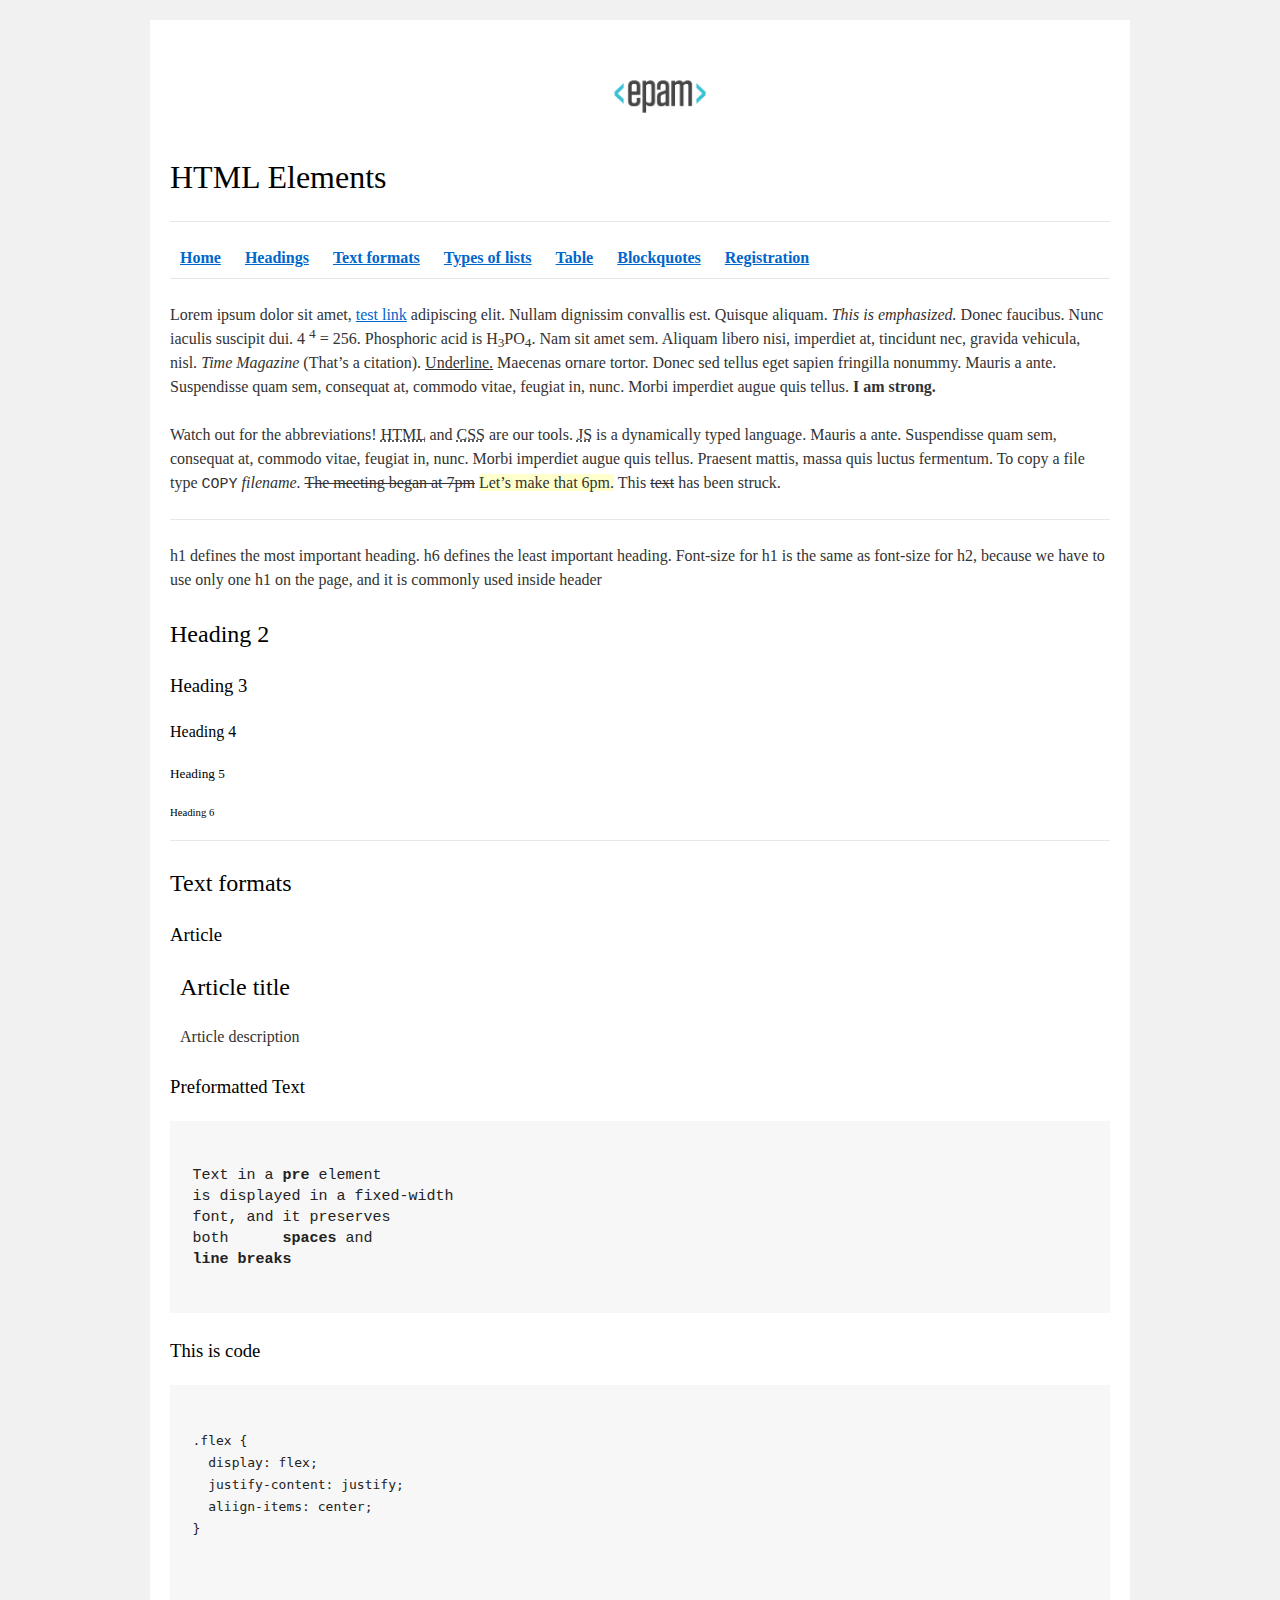
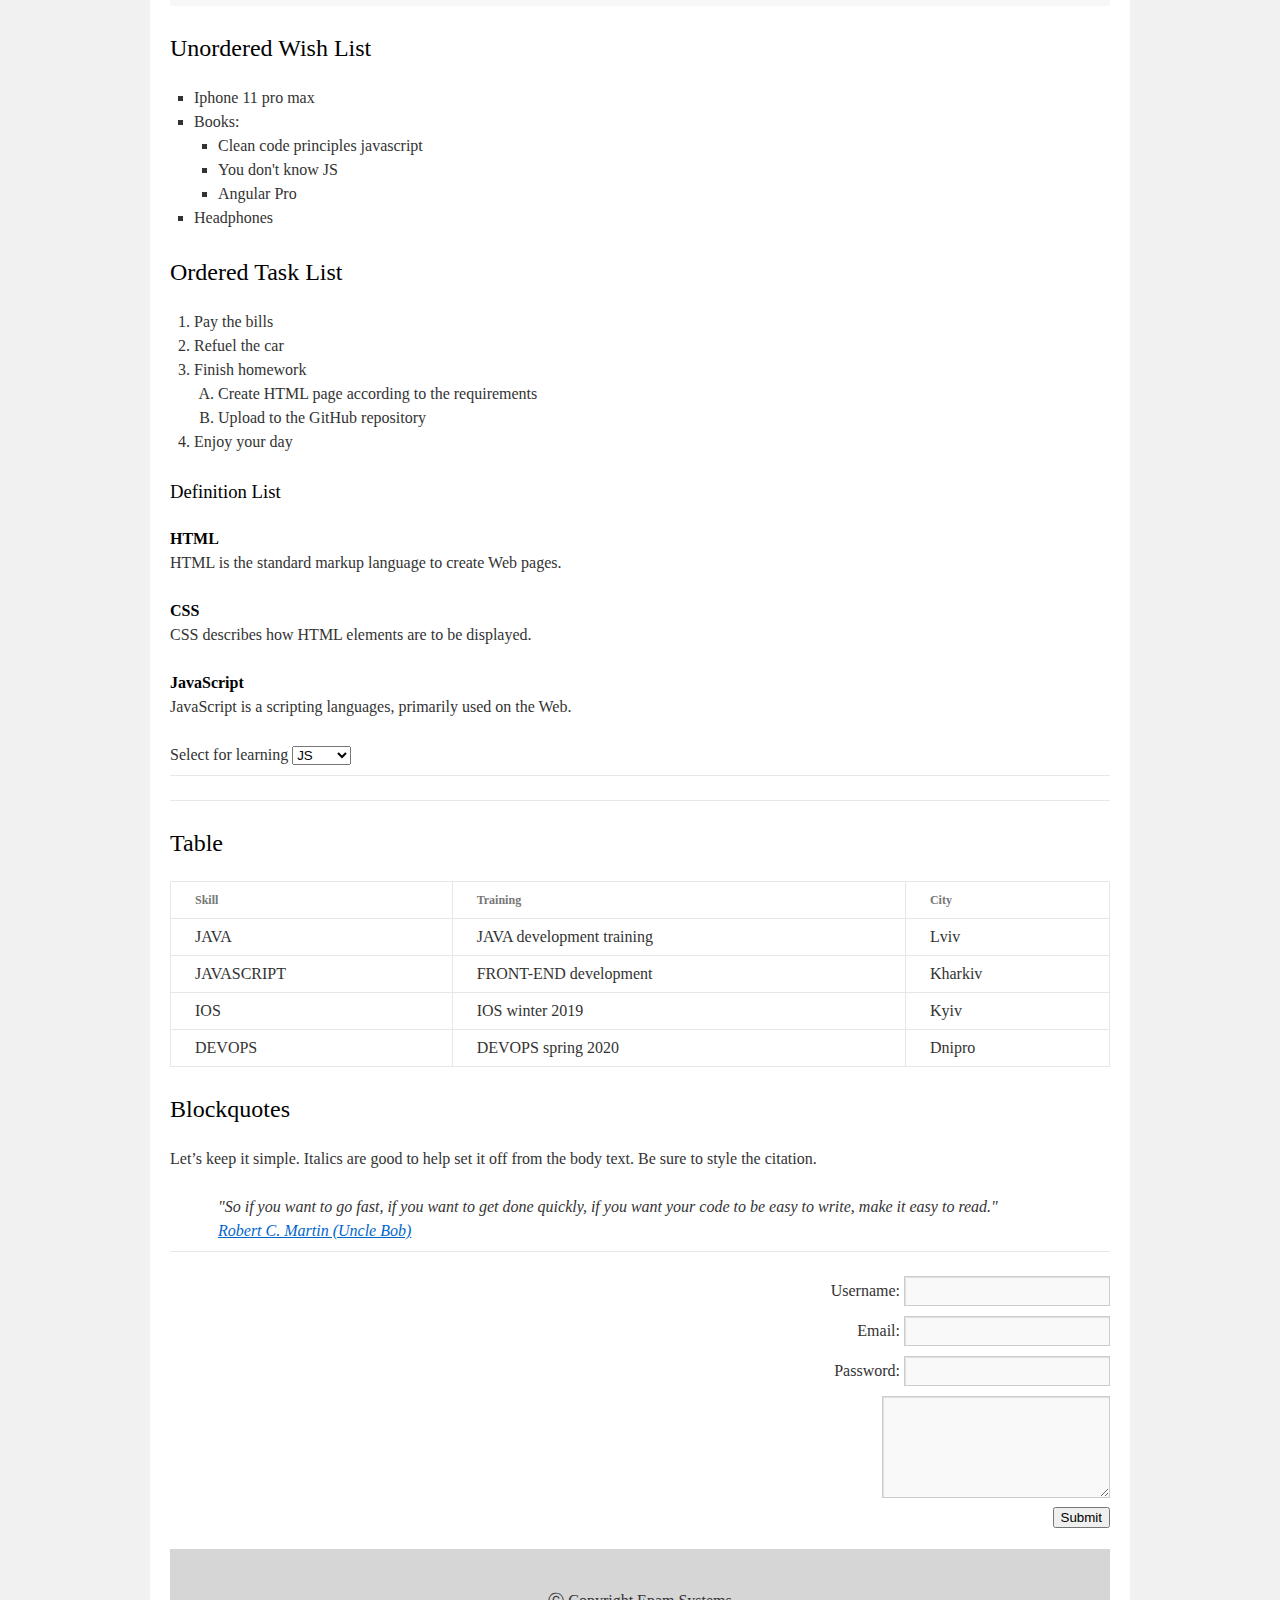
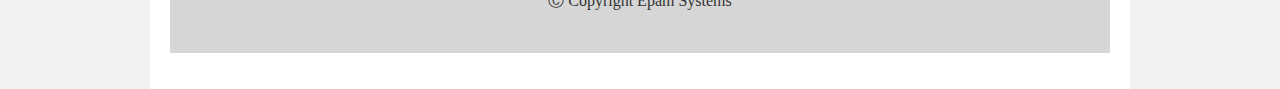
<file: FL12_HW1/homework/index.html>
<!DOCTYPE html>
<html lang="en">

<head>
  <meta charset="utf-8">
  <title>HTML Basics</title>
  <link rel="stylesheet" href="style.css">
</head>
<body>
  <div id="wrapper">
    <div id="main">
      <div id="container">
        <div id="content" role="main">          
          <header>
            <img src="logo.png" alt="EPAM logo">
            <h1 id="home">HTML Elements</h1>
          </header>
          <hr>
          <nav>
            <a href="#home"><strong>Home</strong></a>
            <a href="#headings"><strong>Headings</strong></a>
            <a href="#textFormats"><strong>Text formats</strong></a>
            <a href="#typesOfLists"><strong>Types of lists</strong></a>
            <a href="#tables"><strong>Table</strong></a>
            <a href="#blockquotes"><strong>Blockquotes</strong></a>
            <a href="#registration"><strong>Registration</strong></a>
          </nav><hr>
          <main>
            <div>
              <p>Lorem ipsum dolor sit amet,
                <a href="#1">test link</a>
                adipiscing elit.
                Nullam dignissim convallis est. Quisque aliquam. <i>This is emphasized. </i>Donec faucibus. Nunc iaculis suscipit dui. 4 <sup>4</sup> = 256. Phosphoric acid is H<sub>3</sub>PO<sub>4</sub>. Nam sit amet sem. Aliquam libero nisi, imperdiet at, tincidunt nec, gravida vehicula, nisl.
                <cite>Time Magazine</cite> (That’s a citation). <u>Underline.</u> Maecenas ornare tortor. Donec sed tellus eget sapien fringilla nonummy. Mauris a ante. Suspendisse quam sem, consequat at, commodo vitae, feugiat in, nunc. Morbi imperdiet augue quis tellus.
                <strong>I am strong.</strong>
              </p>
              <p>Watch out for the abbreviations!
                <abbr title="Hyper Text Markup Language">HTML</abbr> and
                <abbr title="Cascading Style Sheets">CSS</abbr>
                are our tools.
                <abbr title="JavaScript">JS</abbr>
                is a dynamically typed language.
                Mauris a ante. Suspendisse quam sem, consequat at, commodo vitae, feugiat in, nunc. Morbi imperdiet augue quis tellus. Praesent mattis, massa quis luctus fermentum. To copy a file type <kbd>COPY</kbd> <em>filename.</em>
                <del>The meeting began at 7pm</del>
                <ins>Let’s make that 6pm.</ins>
                This <s>text</s> has been struck.
              </p>
              <hr>
            </div>
            <section id="headings">
              <p>
                h1 defines the most important heading. h6 defines the least important heading. Font-size for h1 is the same as font-size for h2, because we have to use only one h1 on the page, and it is commonly used inside header
              </p>
              <h2>Heading 2</h2>
              <h3>Heading 3</h3>
              <h4>Heading 4</h4>
              <h5>Heading 5</h5>
              <h6>Heading 6</h6>
              <hr>
            </section>
            <section id="textFormats">
              <header>
                <h2>Text formats</h2>
              </header>
              <h3>Article</h3>
              <article>
                <h2>Article title</h2>
                <p>Article description</p>
              </article>
              <section>
                <h3>Preformatted Text</h3>
                <pre>

Text in a <b>pre</b> element
is displayed in a fixed-width
font, and it preserves
both      <b>spaces</b> and
<b>line breaks</b>
                </pre>
                <header>
                  <h3>This is code</h3>
                </header>
                  <pre><code>
.flex {
  display: flex;
  justify-content: justify;
  aliign-items: center;
}

                </code></pre>
              </section>
            </section>
            <section id="typesOfLists">
              <header>
                <h2>Unordered Wish List</h2>
              </header>
              <ul>
                <li>Iphone 11 pro max</li>
                <li>Books:
                <ul>
                  <li>Clean code principles javascript</li>
                  <li>You don't know JS</li>
                  <li>Angular Pro</li>
                </ul></li>
                <li>Headphones</li>
              </ul>
              <header>
                <h2>Ordered Task List</h2>
              </header>
              <ol>
                <li>Pay the bills</li>
                <li>Refuel the car</li>
                <li>Finish homework
                <ol>
                  <li>Create HTML page according to the requirements</li>
                  <li>Upload to the GitHub repository</li>
                </ol></li>
                <li>Enjoy your day</li>
              </ol>
              <header>
                <h3>Definition List</h3>
              </header>
              <dl>
                <dt>HTML</dt>
                <dd>HTML is the standard markup language to create Web pages.</dd>
              </dl>
              <dl>
                <dt>CSS</dt>
                <dd>CSS describes how HTML elements are to be displayed.</dd>
              </dl>
              <dl>
                <dt>JavaScript</dt>
                <dd>JavaScript is a scripting languages, primarily used on the Web.</dd>
              </dl>
                <label for="choseLearning">Select for learning</label>
                <select name="select" id="choseLearning">
                  <option value="JS" selected>JS</option>
                  <option value="HTML">HTML</option>
                  <option value="CSS">CSS</option>
                </select>
                <hr><hr>
            </section>
            <section id="tables">
              <header>
                <h2>Table</h2>
              </header>
              <table>
                <thead>
                  <tr>
                    <th>Skill</th>
                    <th>Training</th>
                    <th>City</th>
                  </tr>
                </thead>
                <tbody>
                  <tr>
                    <td>JAVA</td>
                    <td>JAVA development training</td>
                    <td>Lviv</td>
                  </tr>
                  <tr>
                    <td>JAVASCRIPT</td>
                    <td>FRONT-END development</td>
                    <td>Kharkiv</td>
                  </tr>
                  <tr>
                    <td>IOS</td>
                    <td>IOS winter 2019</td>
                    <td>Kyiv</td>
                  </tr>
                  <tr>
                    <td>DEVOPS</td>
                    <td>DEVOPS spring 2020</td>
                    <td>Dnipro</td>
                  </tr>
                </tbody>   
              </table> 
            </section>
            <section id="blockquotes">
              <header>
                <h2>Blockquotes</h2>
              </header>
              <p>Let’s keep it simple. Italics are good to help set it off from the body text. Be sure to style the citation.</p>
              <blockquote>"So if you want to go fast, if you want to get done quickly, if you want your code to be easy to write, make it easy to read."
                <br>
                <a href="#">Robert C. Martin (Uncle Bob)</a>
              </blockquote>
              <hr>
            </section>
            <div id="registration">
              <form action="URL" method="post">
                <label for="inputUsername">Username: </label><input id="inputUsername" type="text" name="username">
                <br>
                <label for="inputEmail">Email: </label><input type="text" id="inputEmail" name="username">
                <br>
                <label for="inputpassword">Password: </label><input type="password" id="inputpassword" name="password">
                <br>
                <textarea name="comment" id="inputComment" cols="23" rows="4"></textarea>
                <br>
                <button>Submit</button>
              </form>
            </div>
          </main>
          <footer>
            <span>&#9400; Copyright Epam Systems</span>
          </footer>
        </div>
      </div>
    </div>
  </div>
</body>

</html>
</file>
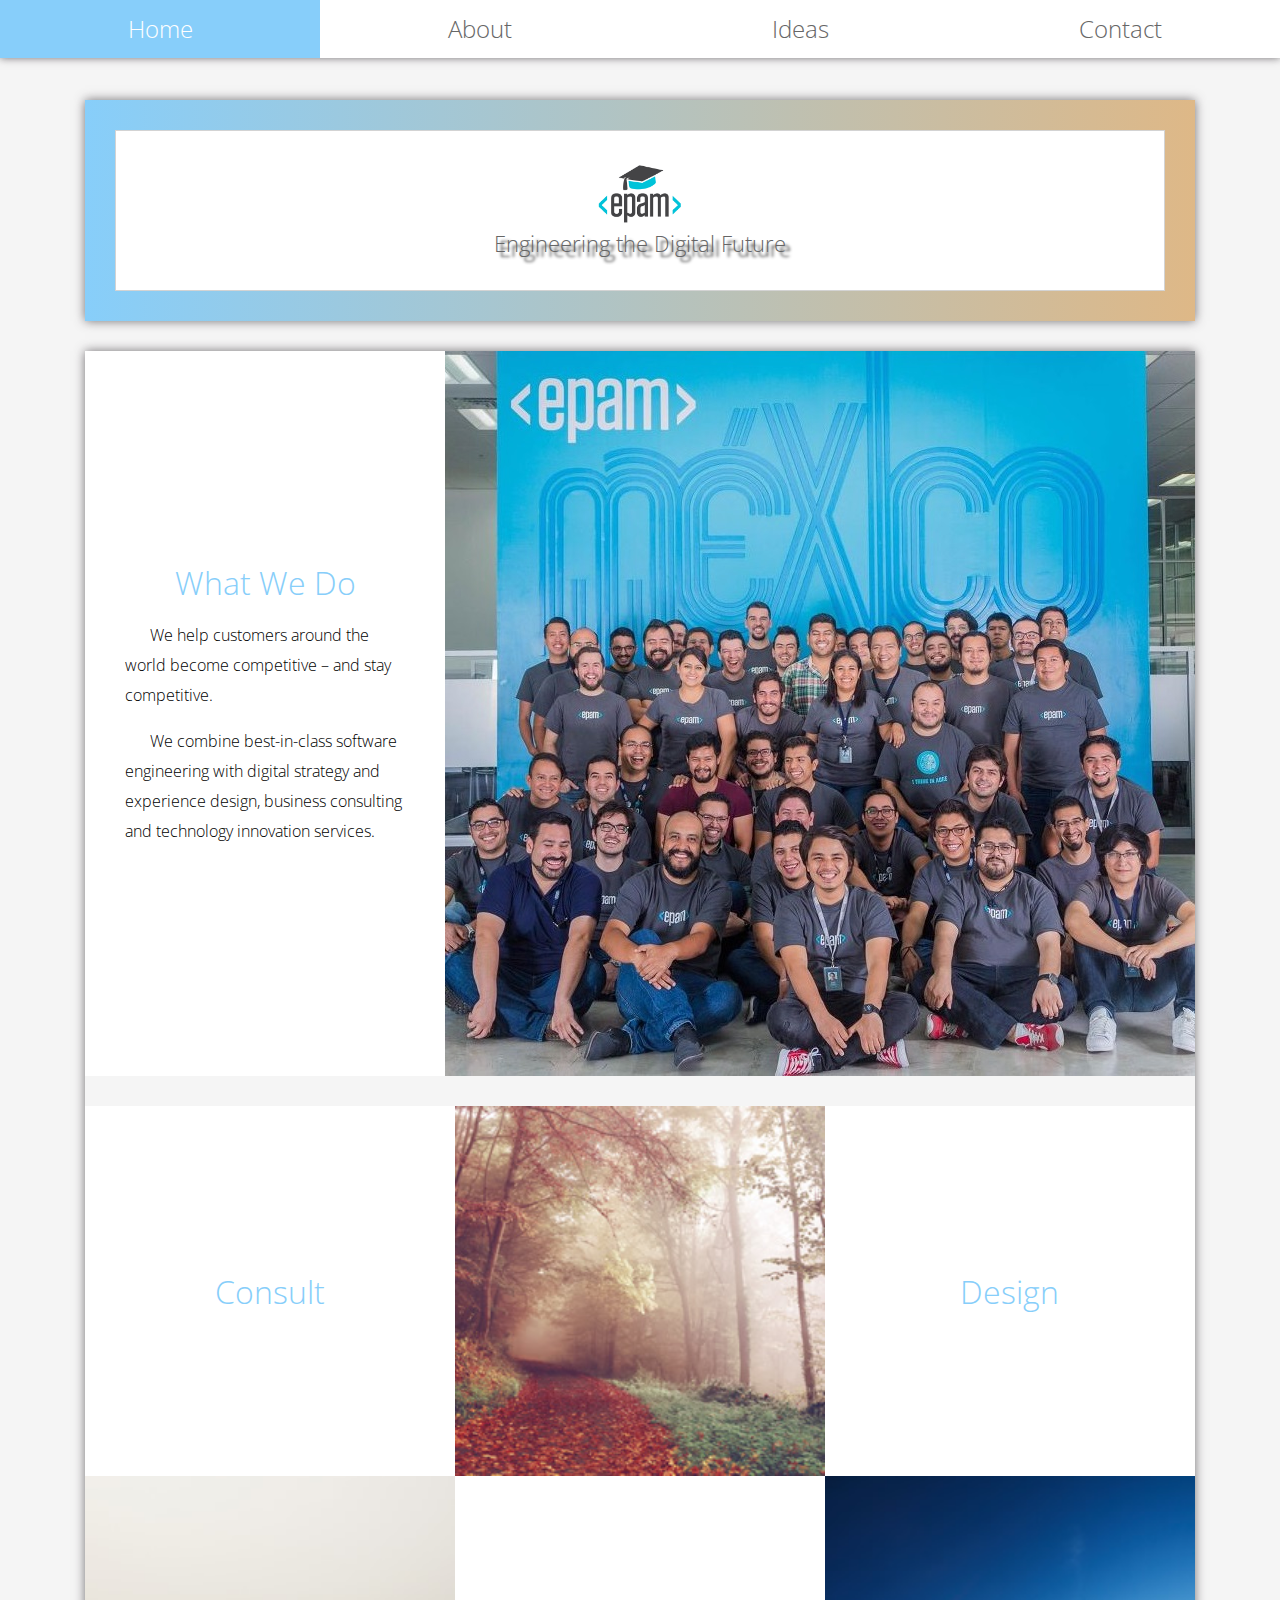
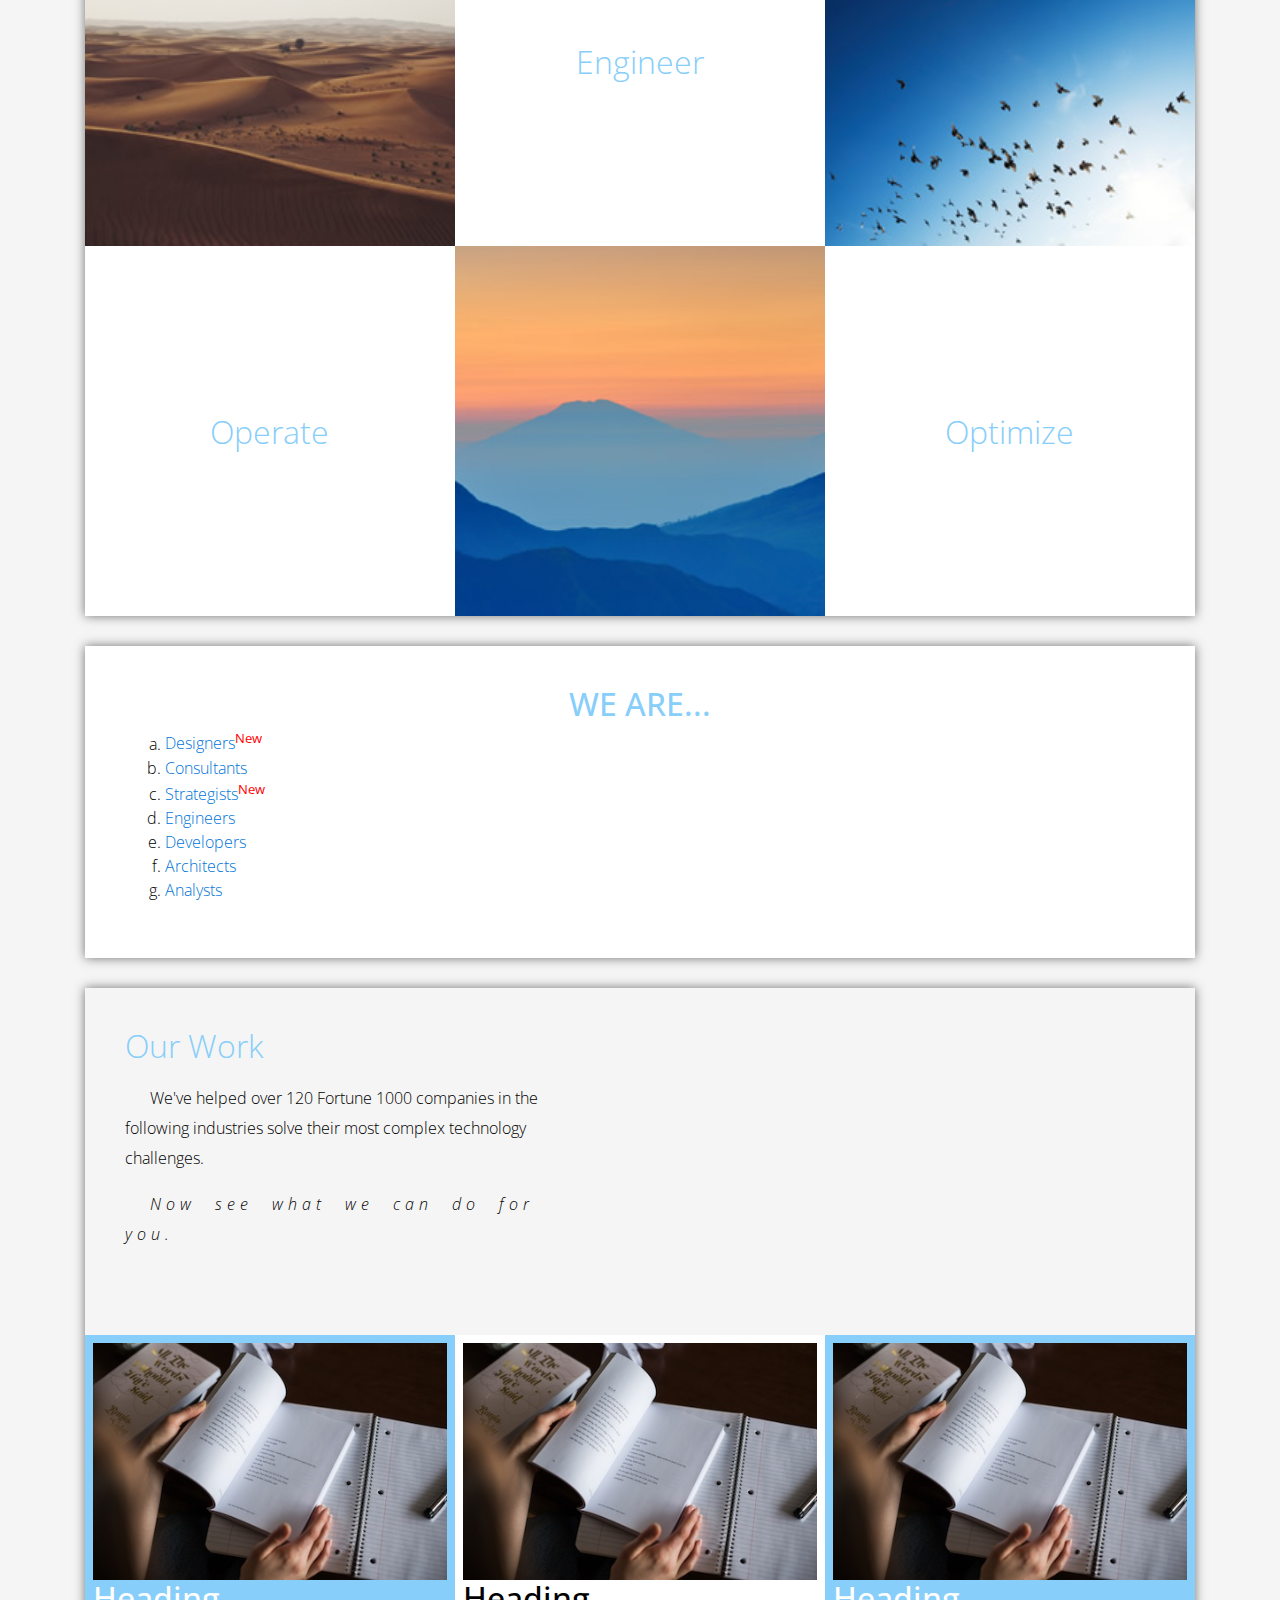
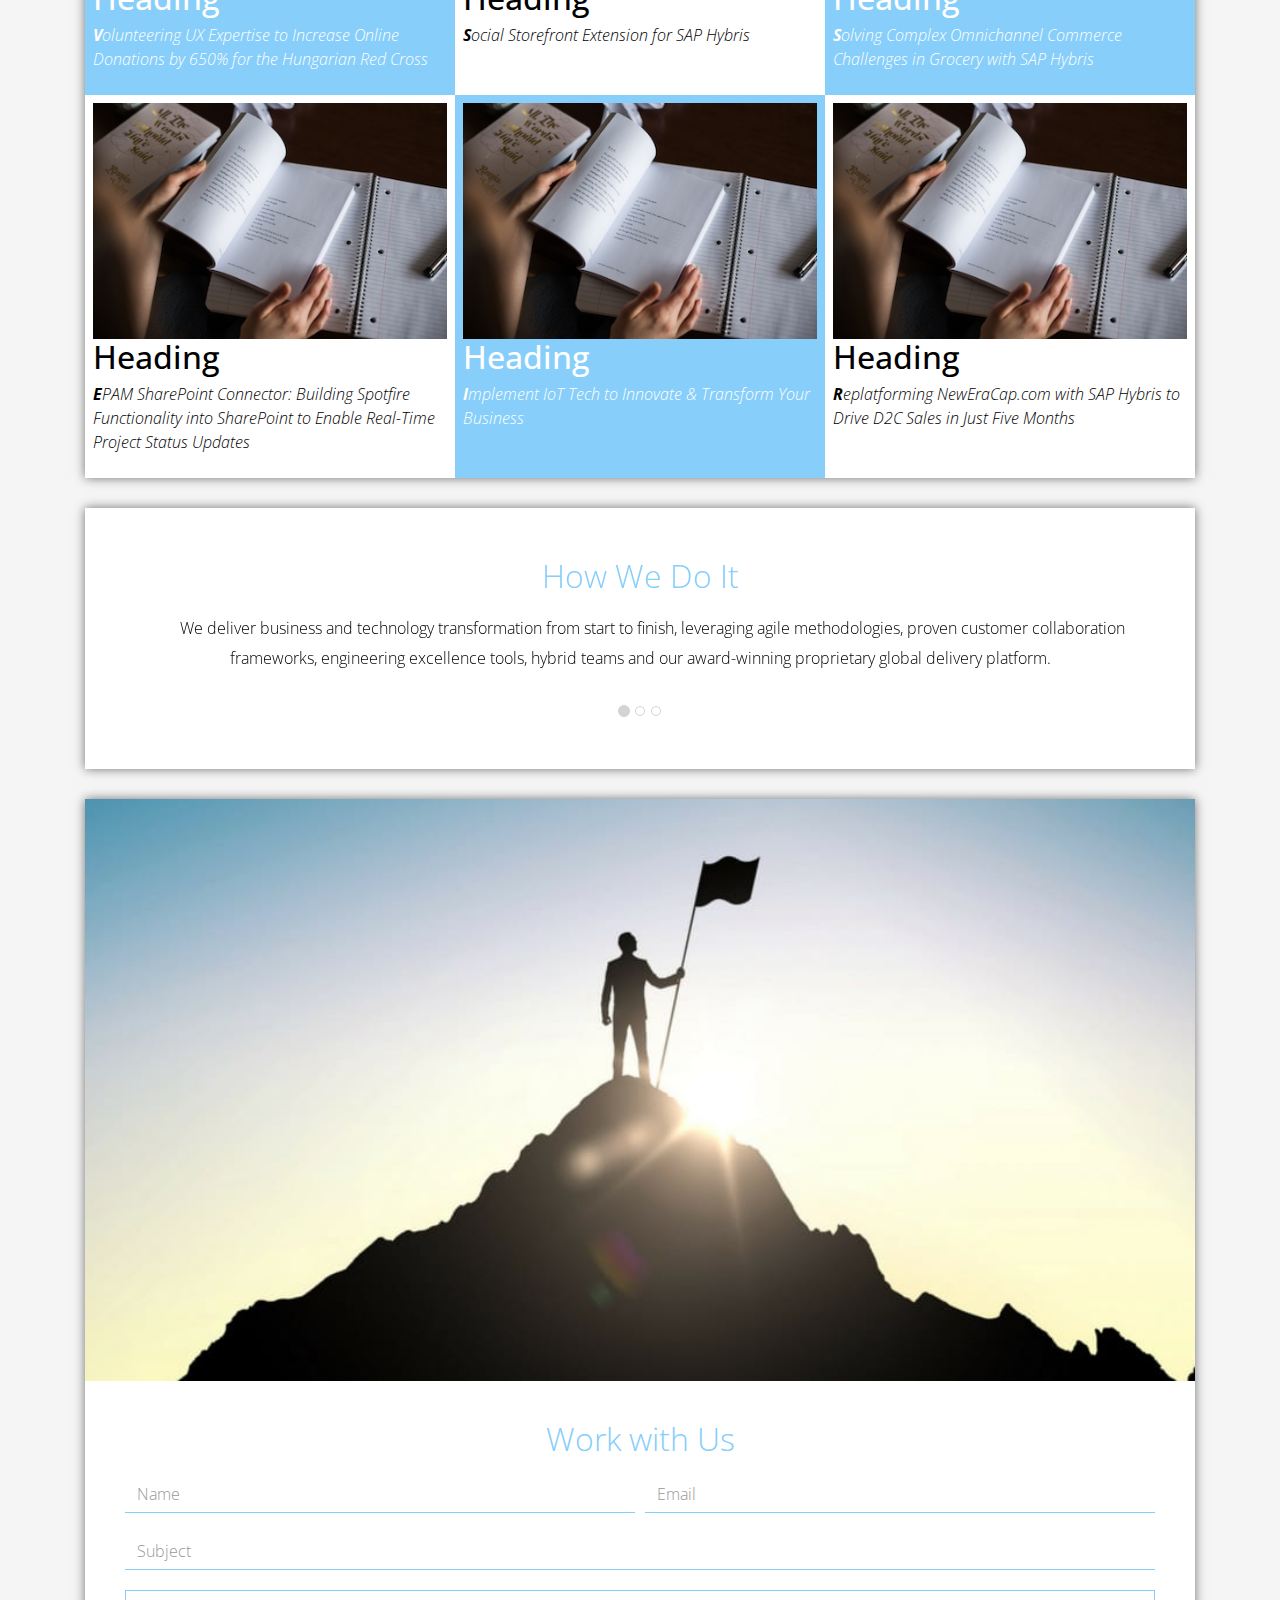
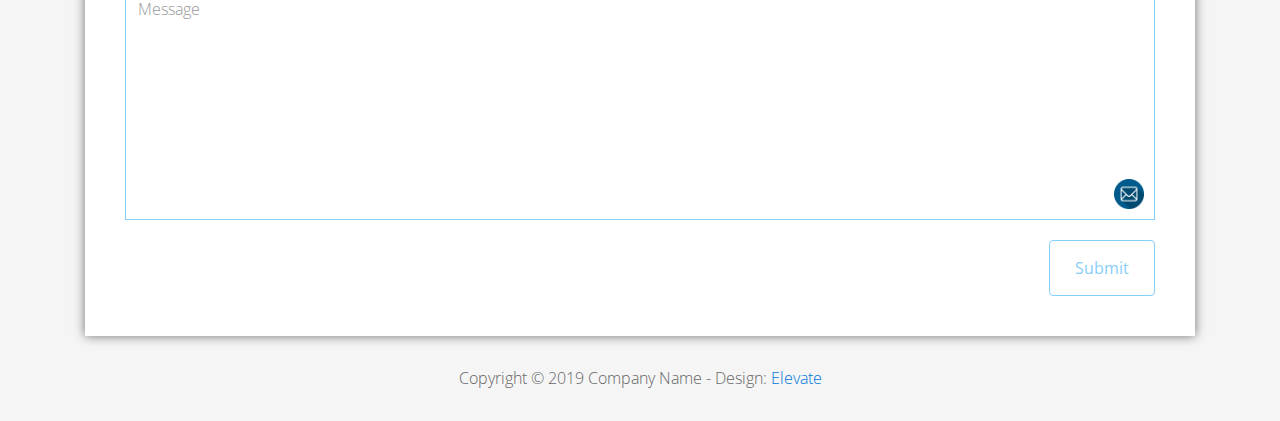
<file: FL12_HW2/homework/index.html>
<!DOCTYPE html>
<html lang="en">
<head>
  <meta charset="utf-8">
  <meta http-equiv="X-UA-Compatible" content="IE=edge">
  <meta name="viewport" content="width=device-width, initial-scale=1">

  <title>CSS Basics HW</title>



  <!-- load stylesheets -->
  <link rel="stylesheet" href="http://fonts.googleapis.com/css?family=Open+Sans:300,400">
  <!-- Google web font "Open Sans" -->
  <link rel="stylesheet" href="css/bootstrap.min.css">
  <!-- Bootstrap style -->
  <link rel="stylesheet" href="css/general.css">
  <link rel="stylesheet" href="css/style.css">
  <!-- Templatemo style -->
</head>

<body>
<div class="container">

  <div class="tm-sidebar">
    <nav class="tm-main-nav">
      <ul>
        <li class="tm-nav-item"><a href="#home" class="tm-nav-item-link">Home</a></li>
        <li class="tm-nav-item"><a href="#about" class="tm-nav-item-link">About</a></li>
        <li class="tm-nav-item"><a href="#ideas" class="tm-nav-item-link">Ideas</a></li>
        <li class="tm-nav-item"><a href="#contact" class="tm-nav-item-link">Contact</a></li>
      </ul>
    </nav>
  </div>

  <div class="tm-main-content">

    <div id="home" class="tm-content-box tm-content-header margin-b-10">
      <div class="tm-banner">
        <div class="tm-banner-inner">
          <img src="img/epam_logo.png" width="100" alt="">
          <p class="tm-banner-text">Engineering the Digital Future</p>
        </div>
      </div>
    </div>

    <section>
      <div class="tm-content-box flex-2-col">

        <div class="padding-medium flex-item tm-team-description-container flex-item">
          <h2 class="tm-section-title">What We Do</h2>
          <p class="tm-section-description">We help customers around the world become competitive – and stay competitive.</p>
          <p class="tm-section-description"> We combine best-in-class software engineering with digital strategy and experience design, business consulting and technology innovation services.</p>
        </div>
        <div class="flex-item tm-team-img">
          <img src="img/epam-mexico.jpg" alt="epam-mexico">
        </div>

      </div>

      <div id="about" class="tm-content-box">

        <ul class="boxes gallery-container">
          <li class="box box-bg">
            <h2 class="tm-section-title tm-section-title-box tm-box-bg-title">Consult</h2>
          </li>
          <li class="box">
            <a href="img/idea-large-01.jpg">
              <img src="img/idea-01.jpg" alt="Image" class="img-fluid thumbnail box-img">
            </a>
          </li>
          <li class="box box-bg">
            <h2 class="tm-section-title tm-section-title-box tm-box-bg-title">Design</h2>
          </li>
          <li class="box">
            <a href="img/idea-large-02.jpg">
              <img src="img/idea-02.jpg" alt="Image" class="img-fluid thumbnail box-img">
            </a>
          </li>
          <li class="box box-bg">
            <h2 class="tm-section-title tm-section-title-box tm-box-bg-title">Engineer</h2>
          </li>
          <li class="box">
            <a href="img/idea-large-03.jpg">
              <img src="img/idea-03.jpg" alt="Image" class="img-fluid thumbnail box-img">
            </a>
          </li>
          <li class="box box-bg">
            <h2 class="tm-section-title tm-section-title-box tm-box-bg-title">Operate</h2>
          </li>
          <li class="box">
            <a href="img/idea-large-04.jpg">
              <img src="img/idea-04.jpg" alt="Image" class="img-fluid thumbnail box-img">
            </a>
          </li>
          <li class="box box-bg">
            <h2 class="tm-section-title tm-section-title-box tm-box-bg-title">Optimize</h2>
          </li>
        </ul>

      </div>

    </section>

    <!-- slider -->
    <section class="heading tm-content-box">
      <div class="padding-medium">
        <h2> WE ARE...</h2>
        <ol>
          <li><a href="index.html" class="text">Designers</a></li>
          <li><a href="index.html">Consultants</a></li>
          <li><a href="#" class="text">Strategists</a></li>
          <li><a href="#">Engineers</a></li>
          <li><a href="#">Developers</a></li>
          <li><a href="#">Architects</a></li>
          <li><a href="#">Analysts</a></li>
        </ol>
      </div>
    </section>

    <section class="blocks">
      <div class="padding-medium flex-item tm-team-description-container">
        <h2 class="tm-section-title">Our Work</h2>
        <p class="tm-section-description">We've helped over 120 Fortune 1000 companies in the following industries solve their most complex technology challenges. </p>
        <p class="tm-section-description"> Now see what we can do for you.</p>
      </div>
      <div class="tm-content-box flex-2-col">
      </div>
      <div  class="tm-content-box">
        <ul class="boxes gallery-container">
          <li class="box box-work">
            <img src="img/study.jpeg" alt="Image" class="img-fluid">
            <div>
              <h2>Heading</h2>
              <p>Volunteering UX Expertise to Increase Online Donations by 650% for the Hungarian Red Cross</p>
            </div>
          </li>
          <li class="box box-work">
            <img src="img/study.jpeg" alt="Image" class="img-fluid">
            <div>
              <h2>Heading</h2>
              <p>Social Storefront Extension for SAP Hybris</p>
            </div>
          </li>
          <li class="box box-work">
            <img src="img/study.jpeg" alt="Image" class="img-fluid">
            <div>
              <h2>Heading</h2>
              <p>Solving Complex Omnichannel Commerce Challenges in Grocery with SAP Hybris</p>
            </div>
          </li>
          <li class="box box-work">
            <img src="img/study.jpeg" alt="Image" class="img-fluid">
            <div>
              <h2>Heading</h2>
              <p>EPAM SharePoint Connector: Building Spotfire Functionality into SharePoint to Enable Real-Time Project Status Updates</p>
            </div>
          </li>
          <li class="box box-work">
            <img src="img/study.jpeg" alt="Image" class="img-fluid">
            <div>
              <h2>Heading</h2>
              <p>Implement IoT Tech to Innovate &amp; Transform Your Business</p>
            </div>
          </li>
          <li class="box box-work">
            <img src="img/study.jpeg" alt="Image" class="img-fluid">
            <div>
              <h2>Heading</h2>
              <p>Replatforming NewEraCap.com with SAP Hybris to Drive D2C Sales in Just Five Months</p>
            </div>
          </li>
        </ul>

      </div>
    </section>

    <section id="ideas">
      <div id="tmCarousel" class="carousel slide tm-content-box" data-ride="carousel">

        <ol class="carousel-indicators">
          <li data-target="#tmCarousel" data-slide-to="0" class="active"></li>
          <li data-target="#tmCarousel" data-slide-to="1" class=""></li>
          <li data-target="#tmCarousel" data-slide-to="2" class=""></li>
        </ol>

        <div class="carousel-inner" role="listbox">

          <div class="carousel-item active">
            <div class="carousel-content">
              <div class="flex-item">
                <h2 class="tm-section-title">How We Do It</h2>
                <p class="tm-section-description carousel-description">We deliver business and technology transformation from start to finish, leveraging agile methodologies, proven customer collaboration frameworks, engineering excellence tools, hybrid teams and our award-winning proprietary global delivery platform.</p>
              </div>
            </div>
          </div>

          <div class="carousel-item">
            <div class="carousel-content">
              <div class="flex-item">
                <h2 class="tm-section-title">Our Clients</h2>
                <p class="tm-section-description carousel-description">Lorem ipsum dolor sit amet,
                  consectetur adipiscing elit. Quisque vel nisi pharetra nibh varius pharetra ac
                  sagittis nisi. Etiam pharetra vestibulum hendrerit. Pellentesque interdum metus
                  sed massa rutrum.</p>
              </div>
            </div>
          </div>

          <div class="carousel-item">
            <div class="carousel-content">
              <div class="flex-item">
                <h2 class="tm-section-title">Our Projects</h2>
                <p class="tm-section-description carousel-description">Donec ex libero, fringilla
                  vitae purus sit amet, rhoncus pharetra lorem. Pellentesque id sem id lacus
                  ultricies vehicula. Aliquam rutrum mi non. Pellentesque interdum metus sed massa
                  rutrum.</p>
              </div>
            </div>
          </div>

        </div>

      </div>
    </section>

    <section class="tm-content-box">
      <img src="img/contact-us.jpg" alt="Contact image" class="img-fluid img-contact-us">

      <div id="contact" class="padding-medium">
        <h2 class="tm-section-title">Work with Us</h2>
        <form action="#contact" method="get" class="contact-form">

          <div class="form-group col-xs-12 col-sm-12 col-md-6 col-lg-6 form-group-2-col-left">
            <input type="text" id="contact_name" name="contact_name" class="form-control"
                   placeholder="Name" required/>
          </div>
          <div class="form-group col-xs-12 col-sm-12 col-md-6 col-lg-6 form-group-2-col-right mandatory-field">
            <input type="email" id="contact_email" name="contact_email" class="form-control"
                   placeholder="Email" required/>
          </div>
          <div class="form-group">
            <input type="text" id="contact_subject" name="contact_subject" class="form-control"
                   placeholder="Subject" required/>
          </div>
          <div class="form-group">
            <textarea id="contact_message" name="contact_message" class="form-control" rows="9"
                      placeholder="Message" required></textarea>
          </div>

          <button type="submit" class="btn btn-primary submit-btn">Submit</button>

        </form>
      </div>
    </section>

    <footer class="tm-footer">
      <p class="text-xs-center">Copyright &copy; 2019 Company Name

        - Design: <a rel="nofollow" href="http://www.templatemo.com/tm-481-elevate"
                     target="_parent">Elevate</a></p>
    </footer>

  </div>

</div>

</body>
</html>
</file>
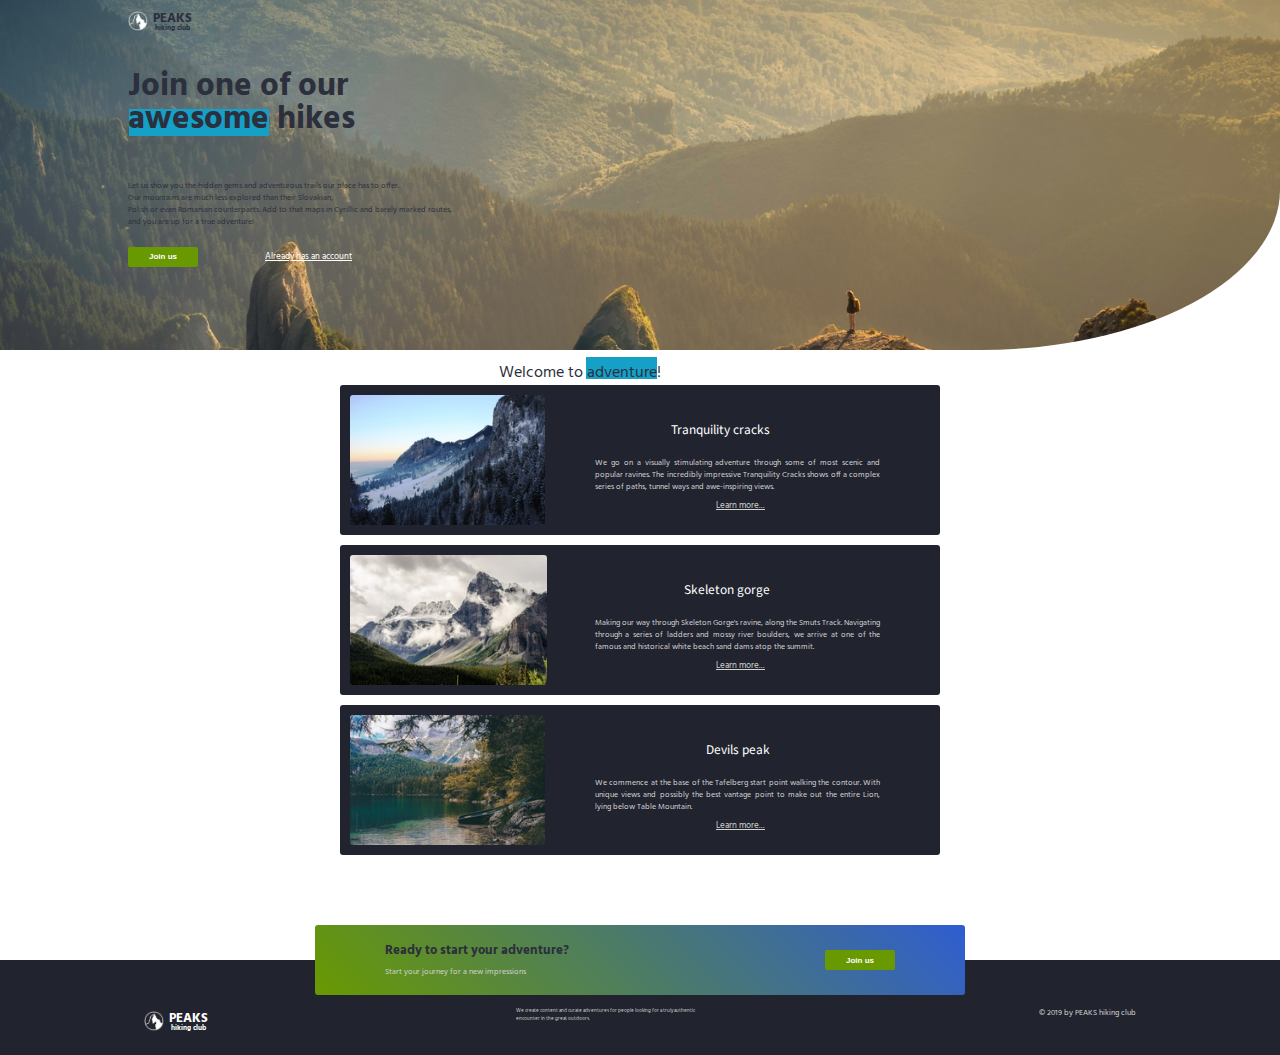
<file: FL12_HW3/homework/index.html>
<!DOCTYPE html>
<html lang="en">

<head>
    <meta charset="UTF-8">
    <meta name="viewport" content="width=device-width, initial-scale=1.0">
    <meta http-equiv="X-UA-Compatible" content="ie=edge">
    <link href="https://fonts.googleapis.com/css?family=Hind:400,600%7CSource+Sans+Pro:400,600,700%7CFresca"
          rel="stylesheet"/>

    <!-- Styles should be switched here: -->

    <!-- <link rel="stylesheet" type="text/css" href="css/style1.css"> -->
         <link rel="stylesheet" type="text/css" href="css/style2.css">

    <title>PEAKS hiking club</title>
</head>

<body>
<header class="header">
    <div class="header-wrap">
        <div class="landing-logo">
            <img src="img/m-logo.png" alt="logo"/>
            <p>PEAKS<span>hiking club</span></p>
        </div>
        <p class="header_heading">
            Join one of our awesome hikes
        </p>
        <p class="header_text">
            Let us show you the hidden gems and adventurous trails our place has to offer.
            Our mountains are much less explored than their Slovakian,
            Polish or even Romanian counterparts. Add to that maps in Cyrillic and barely marked routes,
            and you are up for a true adventure!
        </p>
        <div>
            <button class="header_button">Join us</button>
            <a href="#" class="login">Already has an account</a>
        </div>
    </div>
</header>
<main class="section">
    <p class="section_text">
        Welcome to adventure!
    </p>
    <div class="section_card_wrap">
        <div class="section_card">
            <img class="section_card_img"
                 src="img/m-1.jpg"
                 alt="experts"/>
            <div class="section_card_right_container">
                <p class="section_card_heading">
                    Tranquility cracks
                </p>
                <p class="section_card_text">
                    We go on a visually stimulating adventure through some of most scenic and popular ravines.
                    The incredibly impressive Tranquility Cracks shows off a complex series of paths, tunnel ways and
                    awe-inspiring views.
                </p>
                <a href="#" class="section_link">Learn more...</a>
            </div>
        </div>
        <div class="section_card">
            <img class="section_card_img"
                 src="img/m-2.jpg"
                 alt="content formats"/>
            <div class="section_card_right_container">
                <p class="section_card_heading">
                    Skeleton gorge
                </p>
                <p class="section_card_text">
                    Making our way through Skeleton Gorge's ravine, along the Smuts Track.
                    Navigating through a series of ladders and mossy river boulders, we arrive at one of the famous and
                    historical white beach sand dams atop the summit.
                </p>
                <a href="#" class="section_link">Learn more...</a>
            </div>
        </div>
        <div class="section_card">
            <img class="section_card_img"
                 src="img/m-3.jpg"
                 alt="certificate"/>
            <div class="section_card_right_container">
                <p class="section_card_heading">
                    Devils peak
                </p>
                <p class="section_card_text">
                    We commence at the base of the Tafelberg start point walking the contour.
                    With unique views and possibly the best vantage point to make out the entire Lion, lying below Table
                    Mountain.
                </p>
                <a href="#" class="section_link">Learn more...</a>
            </div>
        </div>
    </div>
    <div class="section_banner">
        <div class="section_banner_text_wrap">
            <p class="section_banner_heading">
                Ready to start your adventure?
            </p>
            <p class="section_banner_text">
                Start your journey for a new impressions
            </p>
        </div>
        <button class="section_banner_button">Join us</button>
    </div>
</main>
<footer class="footer">
    <div class="footer-wrap">
        <div class="footer_logo landing-logo">
            <img src="img/m-logo.png" alt="logo"/>
            <p>PEAKS<span>hiking club</span></p>
        </div>
        <p class="footer_text">
            We create content and curate adventures for people looking for a truly authentic encounter in the great
            outdoors.
        </p>
        <span class="footer-cr">
          &copy; 2019 by PEAKS hiking club
        </span>
    </div>
</footer>
</body>

</html>
</file>
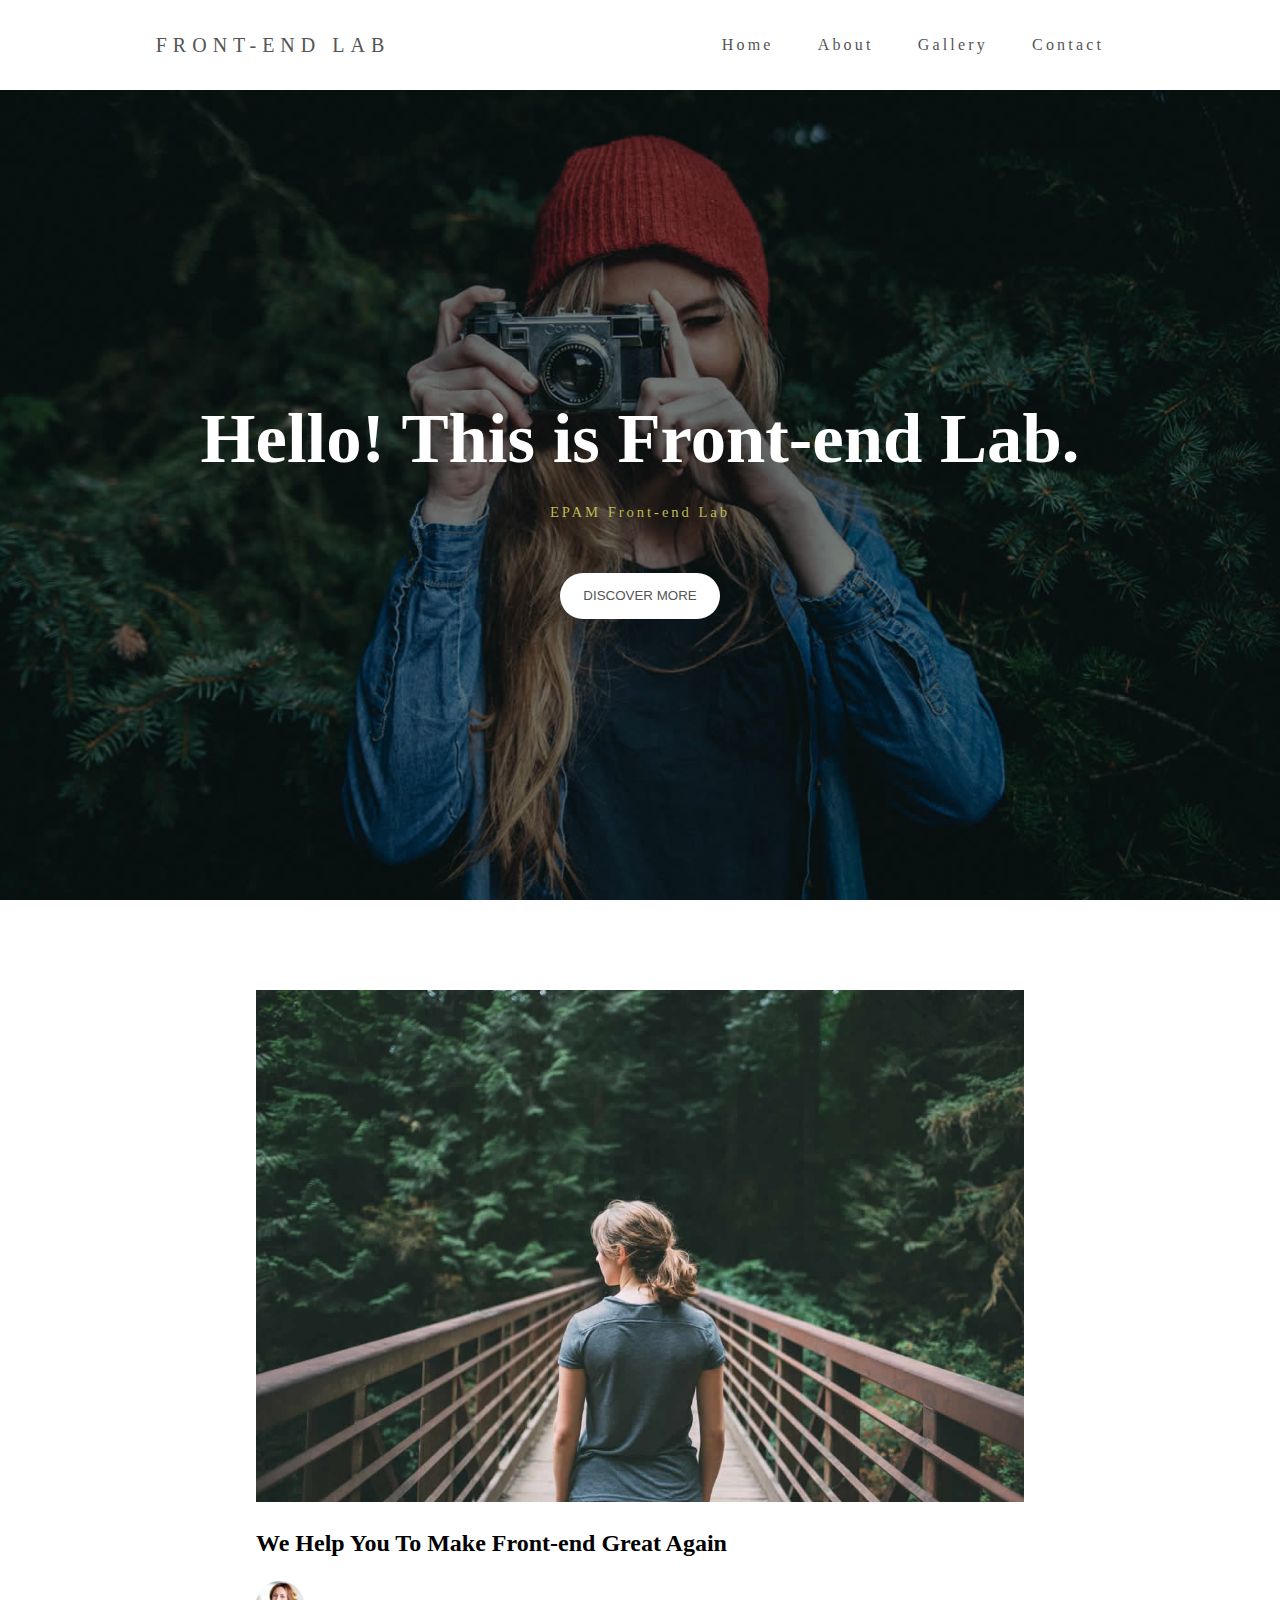
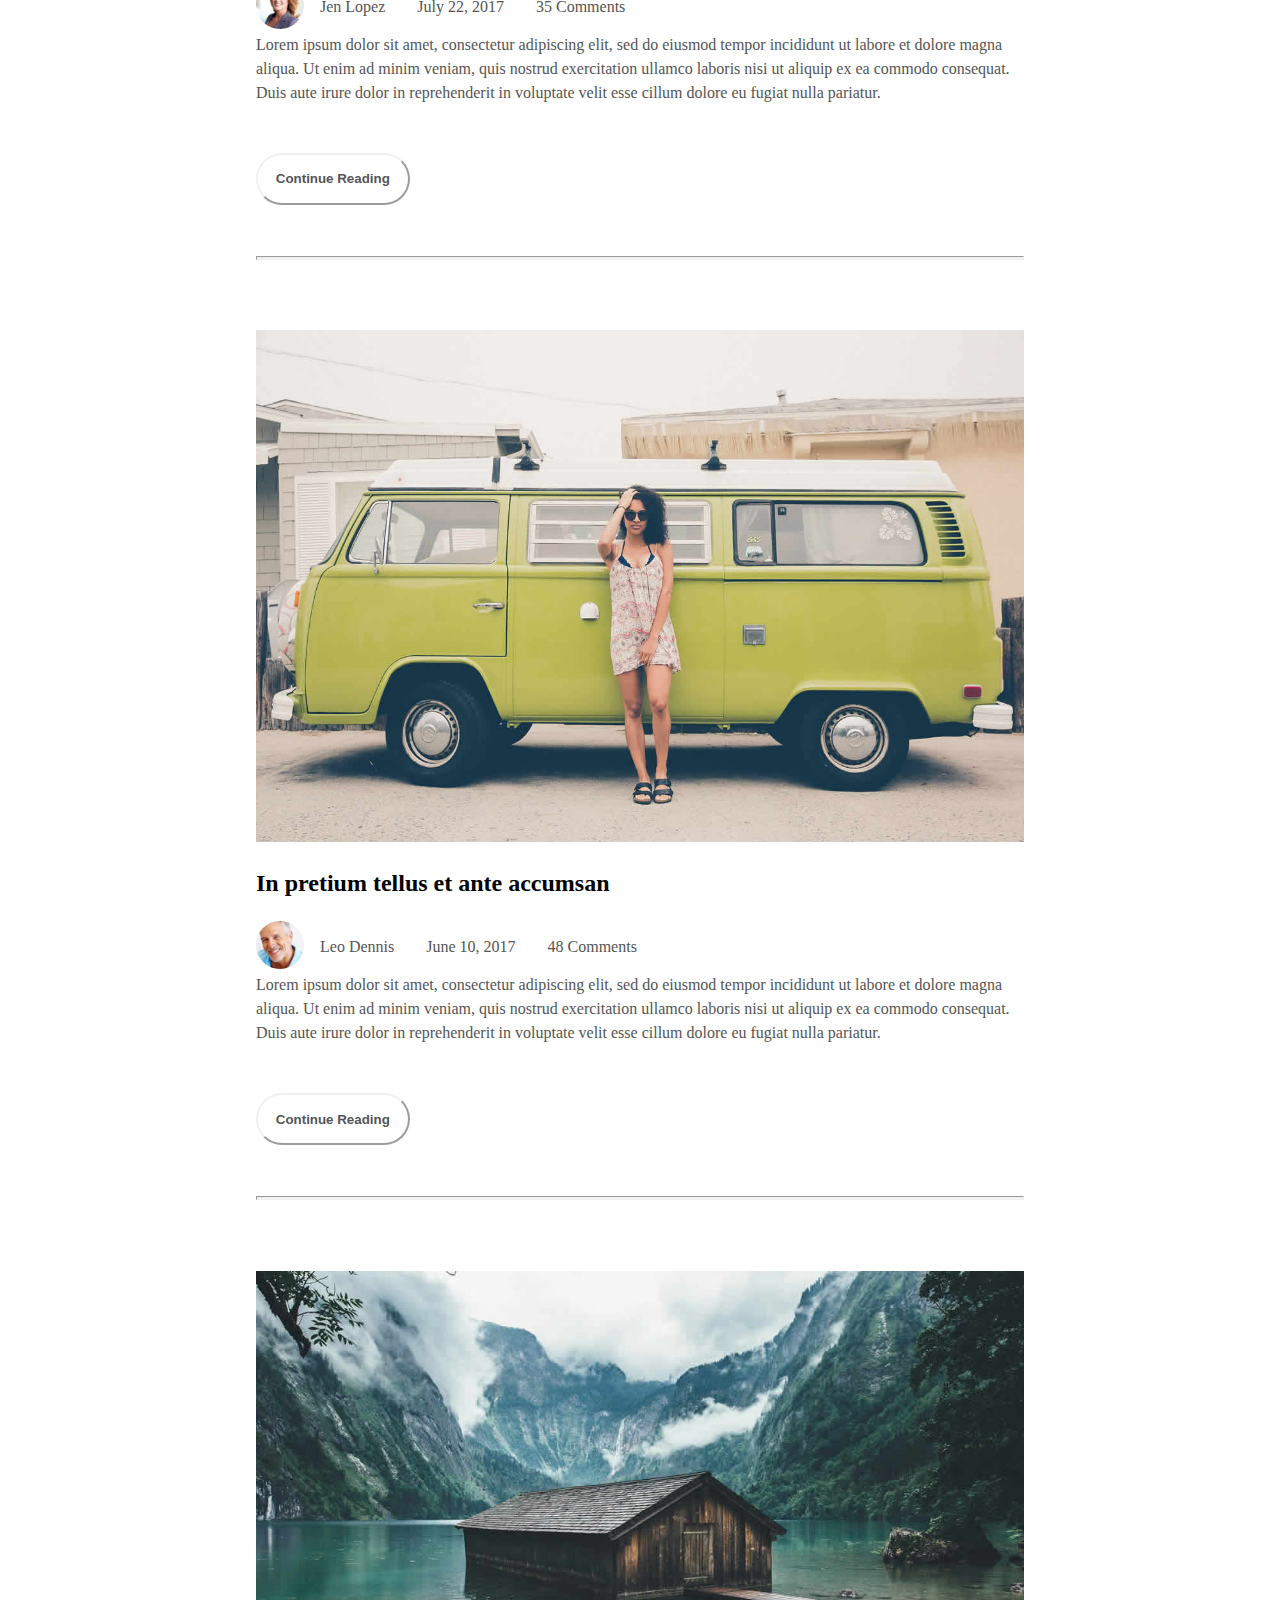
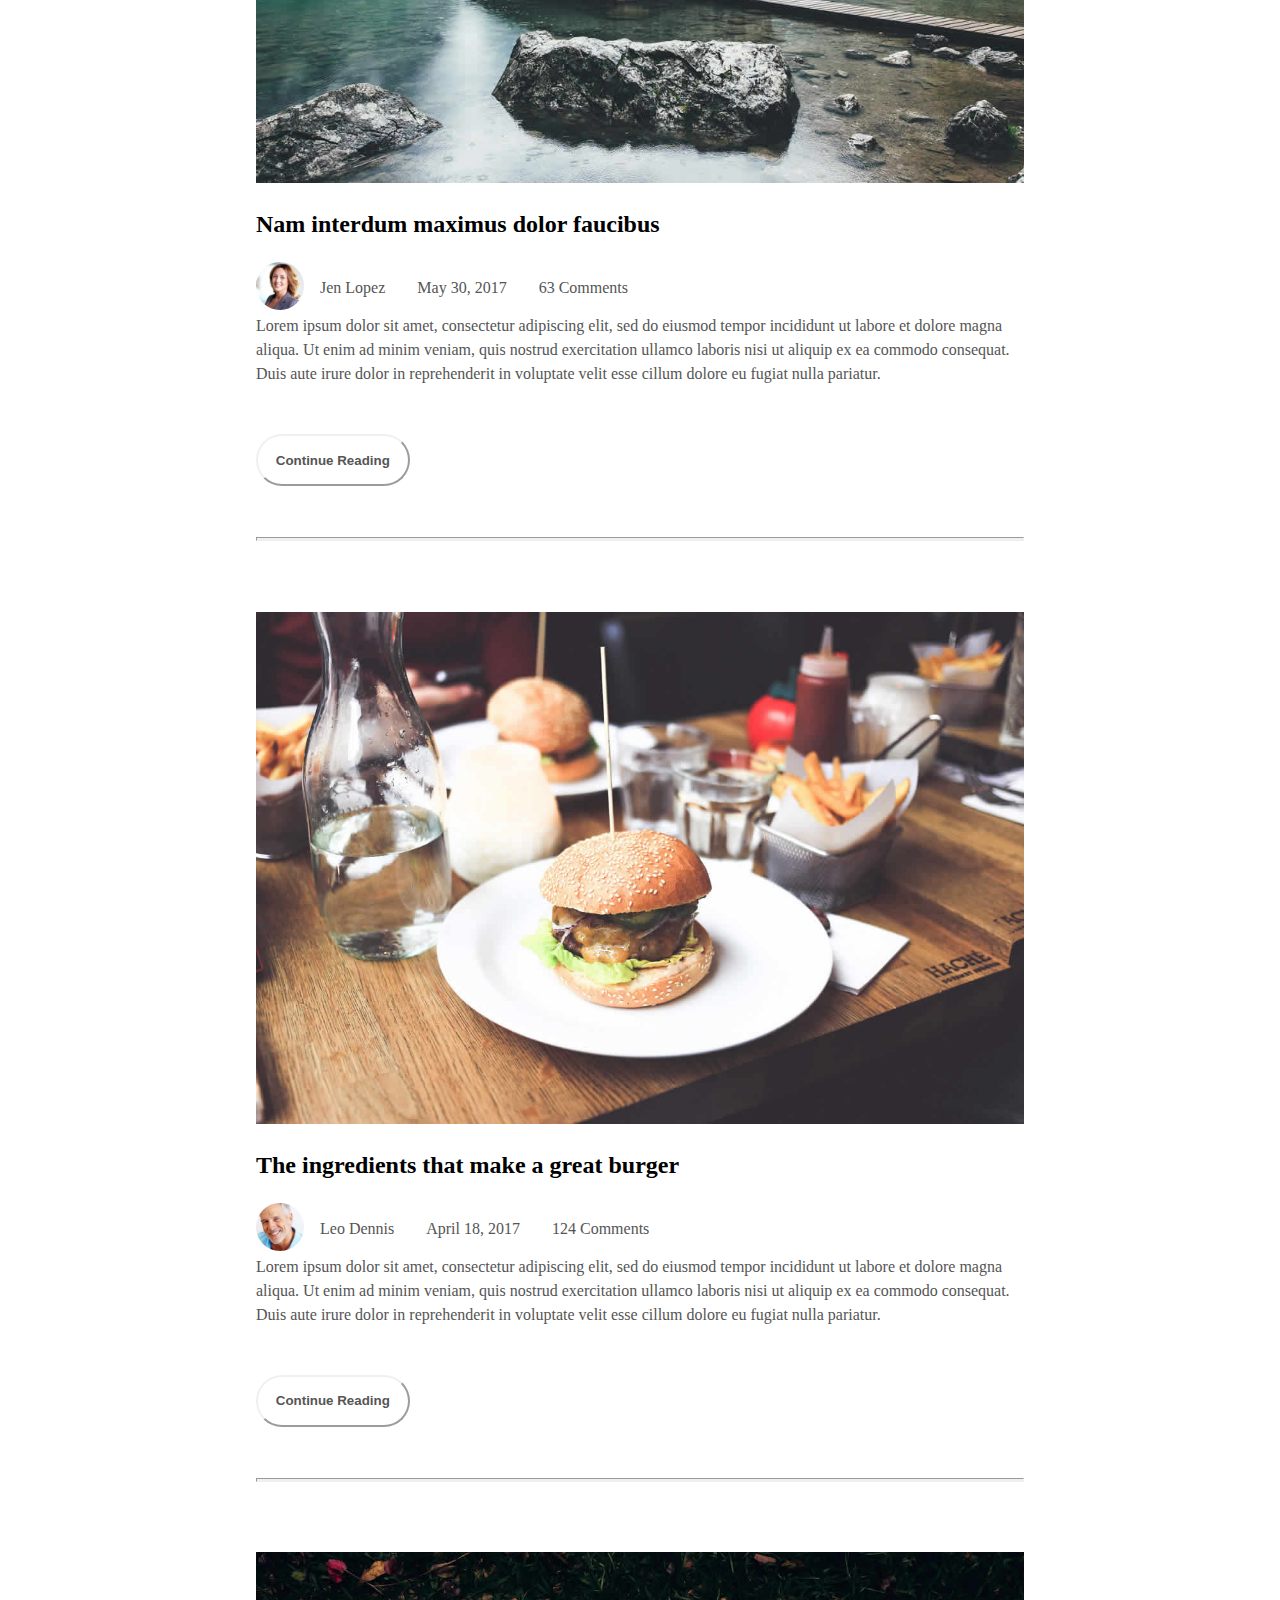
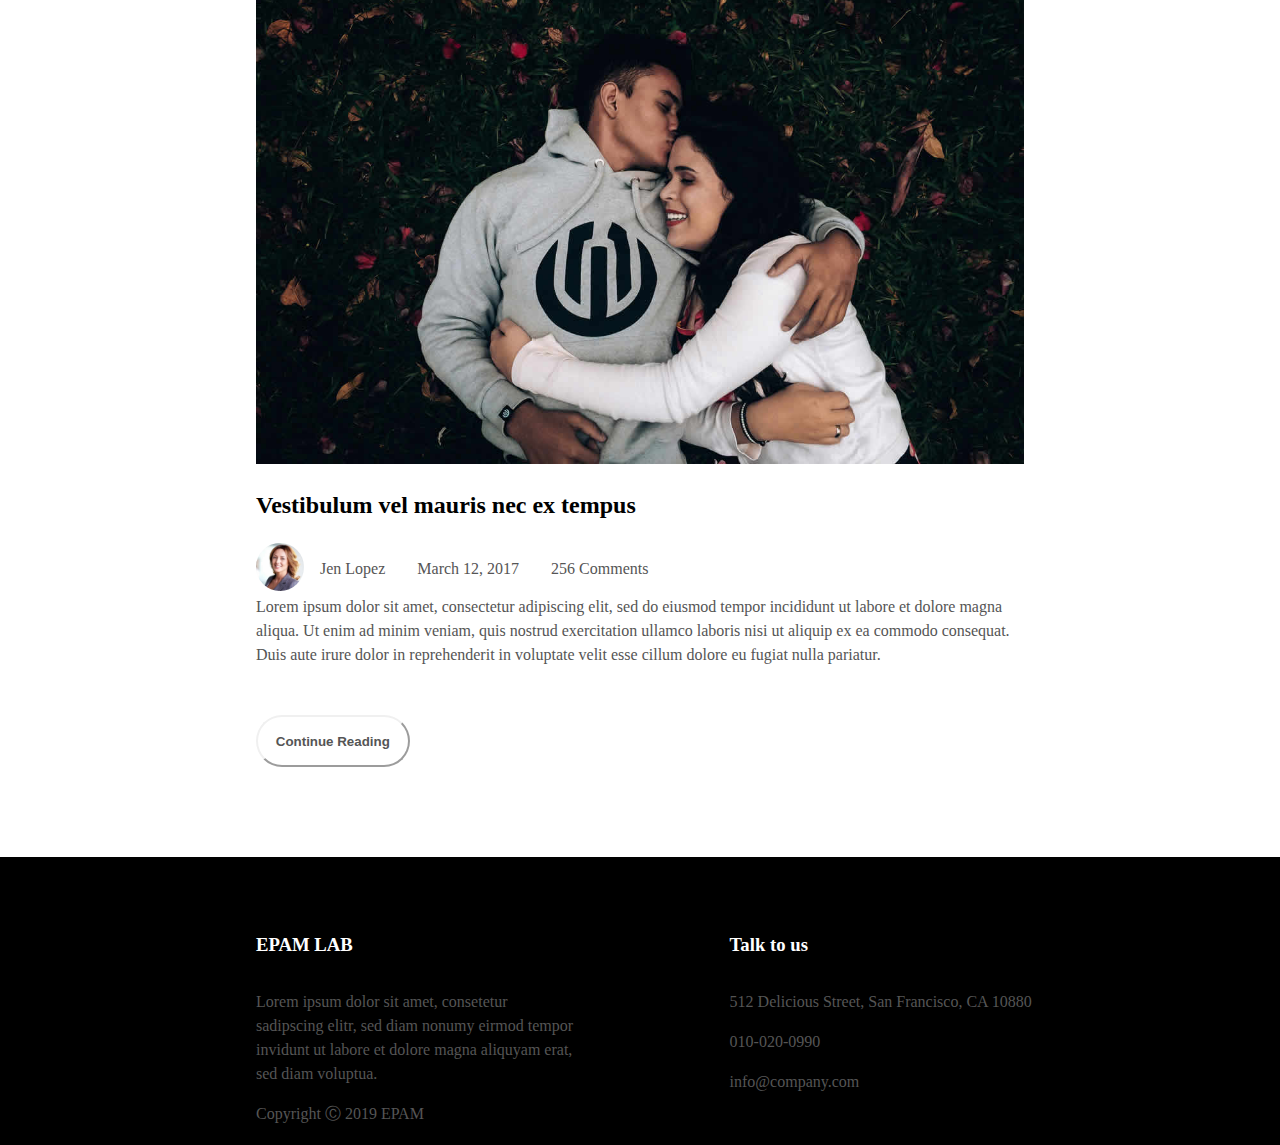
<file: FL12_HW4/homework/index.html>
<!DOCTYPE html>
<html lang="en">
<head>
	<meta charset="UTF-8">
	<title>FRONT - END LAB</title>
	<link rel="stylesheet" href="css/style.css">
</head>
<body>
	<header class="header">
		<div class="fixed-section-wrap">
			<div class="fixed-section-content">
				<div class="header-left">
					<p>FRONT-END LAB</p>
				</div>
				<div class="header-right">
					<nav>
						<a href="#">Home</a>
						<a href="#">About</a>
						<a href="#">Gallery</a>
						<a href="#">Contact</a>
					</nav>
				</div>
			</div>
		</div>
		<div class="hero-section-wrap">
			<div class="hero-section-pict">
			</div>
			<div class="hero-section-cover"> 
			</div>
			<div class="hero-section-above-text">
				<h1 class="hero-section-header">Hello! This is Front-end Lab.</h1>
				<p class="hero-section-p">EPAM Front-end Lab</p>
				<div class="hero-section-button-wrap">
					<button class="hero-section-button">DISCOVER MORE</button>
				</div>
			</div>
		</div>
	</header>
	<main class="main-section">
		<div class="articles-wrapper">
			<article class="article-1-wrap article">
				<img class="blog-img-1 image" src="img/blog-image1.jpg" alt="img one">
				<h2 class="article-header">We Help You To Make Front-end Great Again</h2>
				<div class="author-line">
					<div class="article-author-avatar">
						<img src="img/author-image1.jpg" class="avatar" alt="Author 1">
					</div>
					<div class="author-name text">Jen Lopez</div>
					<div class="article-date text">July 22, 2017</div>
					<div class="article-comments text">35 Comments</div>
				</div>
				<div class="article-text text">
					<p>Lorem ipsum dolor sit amet, consectetur adipiscing elit, sed do eiusmod tempor incididunt ut labore et dolore magna aliqua. Ut enim ad minim veniam, quis nostrud exercitation ullamco laboris nisi ut aliquip ex ea commodo consequat. Duis aute irure dolor in reprehenderit in voluptate velit esse cillum dolore eu fugiat nulla pariatur.</p>
				</div>
				<div class="article-button">
					<button class="button">Continue Reading</button>
				</div>
			</article>
			<hr>
			<article class="article-2-wrap article">
				<img class="blog-img-2 image" src="img/blog-image2.jpg" alt="img two">
				<h2 class="article-header">In pretium tellus et ante accumsan</h2>
				<div class="author-line">
					<div class="article-author-avatar">
						<img src="img/author-image2.jpg" class="avatar" alt="Author 2">
					</div>
					<div class="author-name text">Leo Dennis</div>
					<div class="article-date text">June 10, 2017</div>
					<div class="article-comments text">48 Comments</div>
				</div>
				<div class="article-text text">
					<p>Lorem ipsum dolor sit amet, consectetur adipiscing elit, sed do eiusmod tempor incididunt ut labore et dolore magna aliqua. Ut enim ad minim veniam, quis nostrud exercitation ullamco laboris nisi ut aliquip ex ea commodo consequat. Duis aute irure dolor in reprehenderit in voluptate velit esse cillum dolore eu fugiat nulla pariatur.</p>
				</div>
				<div class="article-button">
					<button class="button">Continue Reading</button>
				</div>
			</article>
			<hr>
			<article class="article-3-wrap article">
				<img class="blog-img-3 image" src="img/blog-image3.jpg" alt="img three">
				<h2 class="article-header">Nam interdum maximus dolor faucibus</h2>
				<div class="author-line">
					<div class="article-author-avatar">
						<img src="img/author-image1.jpg" class="avatar" alt="Author 1">
					</div>
					<div class="author-name text">Jen Lopez</div>
					<div class="article-date text">May 30, 2017</div>
					<div class="article-comments text">63 Comments</div>
				</div>
				<div class="article-text text">
					<p>Lorem ipsum dolor sit amet, consectetur adipiscing elit, sed do eiusmod tempor incididunt ut labore et dolore magna aliqua. Ut enim ad minim veniam, quis nostrud exercitation ullamco laboris nisi ut aliquip ex ea commodo consequat. Duis aute irure dolor in reprehenderit in voluptate velit esse cillum dolore eu fugiat nulla pariatur.</p>
				</div>
				<div class="article-button">
					<button class="button">Continue Reading</button>
				</div>
			</article>
			<hr>
			<article class="article-4-wrap article">
				<img class="blog-img-4 image" src="img/blog-image4.jpg" alt="img four">
				<h2 class="article-header">The ingredients that make a great burger</h2>
				<div class="author-line">
					<div class="article-author-avatar">
						<img src="img/author-image2.jpg" class="avatar" alt="Author 2">
					</div>
					<div class="author-name text">Leo Dennis</div>
					<div class="article-date text">April 18, 2017</div>
					<div class="article-comments text">124 Comments</div>
				</div>
				<div class="article-text  text">
					<p>Lorem ipsum dolor sit amet, consectetur adipiscing elit, sed do eiusmod tempor incididunt ut labore et dolore magna aliqua. Ut enim ad minim veniam, quis nostrud exercitation ullamco laboris nisi ut aliquip ex ea commodo consequat. Duis aute irure dolor in reprehenderit in voluptate velit esse cillum dolore eu fugiat nulla pariatur.</p>
				</div>
				<div class="article-button">
					<button class="button">Continue Reading</button>
				</div>
			</article>
			<hr>
			<article class="article-5-wrap article">
				<img class="blog-img-5 image" src="img/blog-image5.jpg" alt="img five">
				<h2 class="article-header">Vestibulum vel mauris nec ex tempus</h2>
				<div class="author-line">
					<div class="article-author-avatar">
						<img src="img/author-image1.jpg" class="avatar" alt="Author 1">
					</div>
					<div class="author-name  text">Jen Lopez</div>
					<div class="article-date text">March 12, 2017</div>
					<div class="article-comments text">256 Comments</div>
				</div>
				<div class="article-text text">
					<p>Lorem ipsum dolor sit amet, consectetur adipiscing elit, sed do eiusmod tempor incididunt ut labore et dolore magna aliqua. Ut enim ad minim veniam, quis nostrud exercitation ullamco laboris nisi ut aliquip ex ea commodo consequat. Duis aute irure dolor in reprehenderit in voluptate velit esse cillum dolore eu fugiat nulla pariatur.</p>
				</div>
				<div class="article-button">
					<button class="button">Continue Reading</button>
				</div>
			</article>
		</div>
	</main>
	<footer class="footer">
		<div class="footer-wrap">
			<div class="footer-cards">
				<div class="footer-card-left">
					<h3 class="footer-card-header">EPAM LAB</h3>
					<p class="footer-card-text">Lorem ipsum dolor sit amet, consetetur sadipscing elitr, sed diam nonumy eirmod tempor invidunt ut labore et dolore magna aliquyam erat, sed diam voluptua.</p>
					<p class="footer-card-text">Copyright &#9400; 2019 EPAM</p>
				</div>
				<div class="footer-card-right">	
					<h3 class="footer-card-header">Talk to us</h3>
					<p class="footer-card-text">512 Delicious Street, San Francisco, CA 10880</p>
					<p class="footer-card-text">010-020-0990</p>
					<p class="footer-card-text">info@company.com</p>
				</div>
			</div>
		</div>
	</footer>
</body>
</html>
</file>
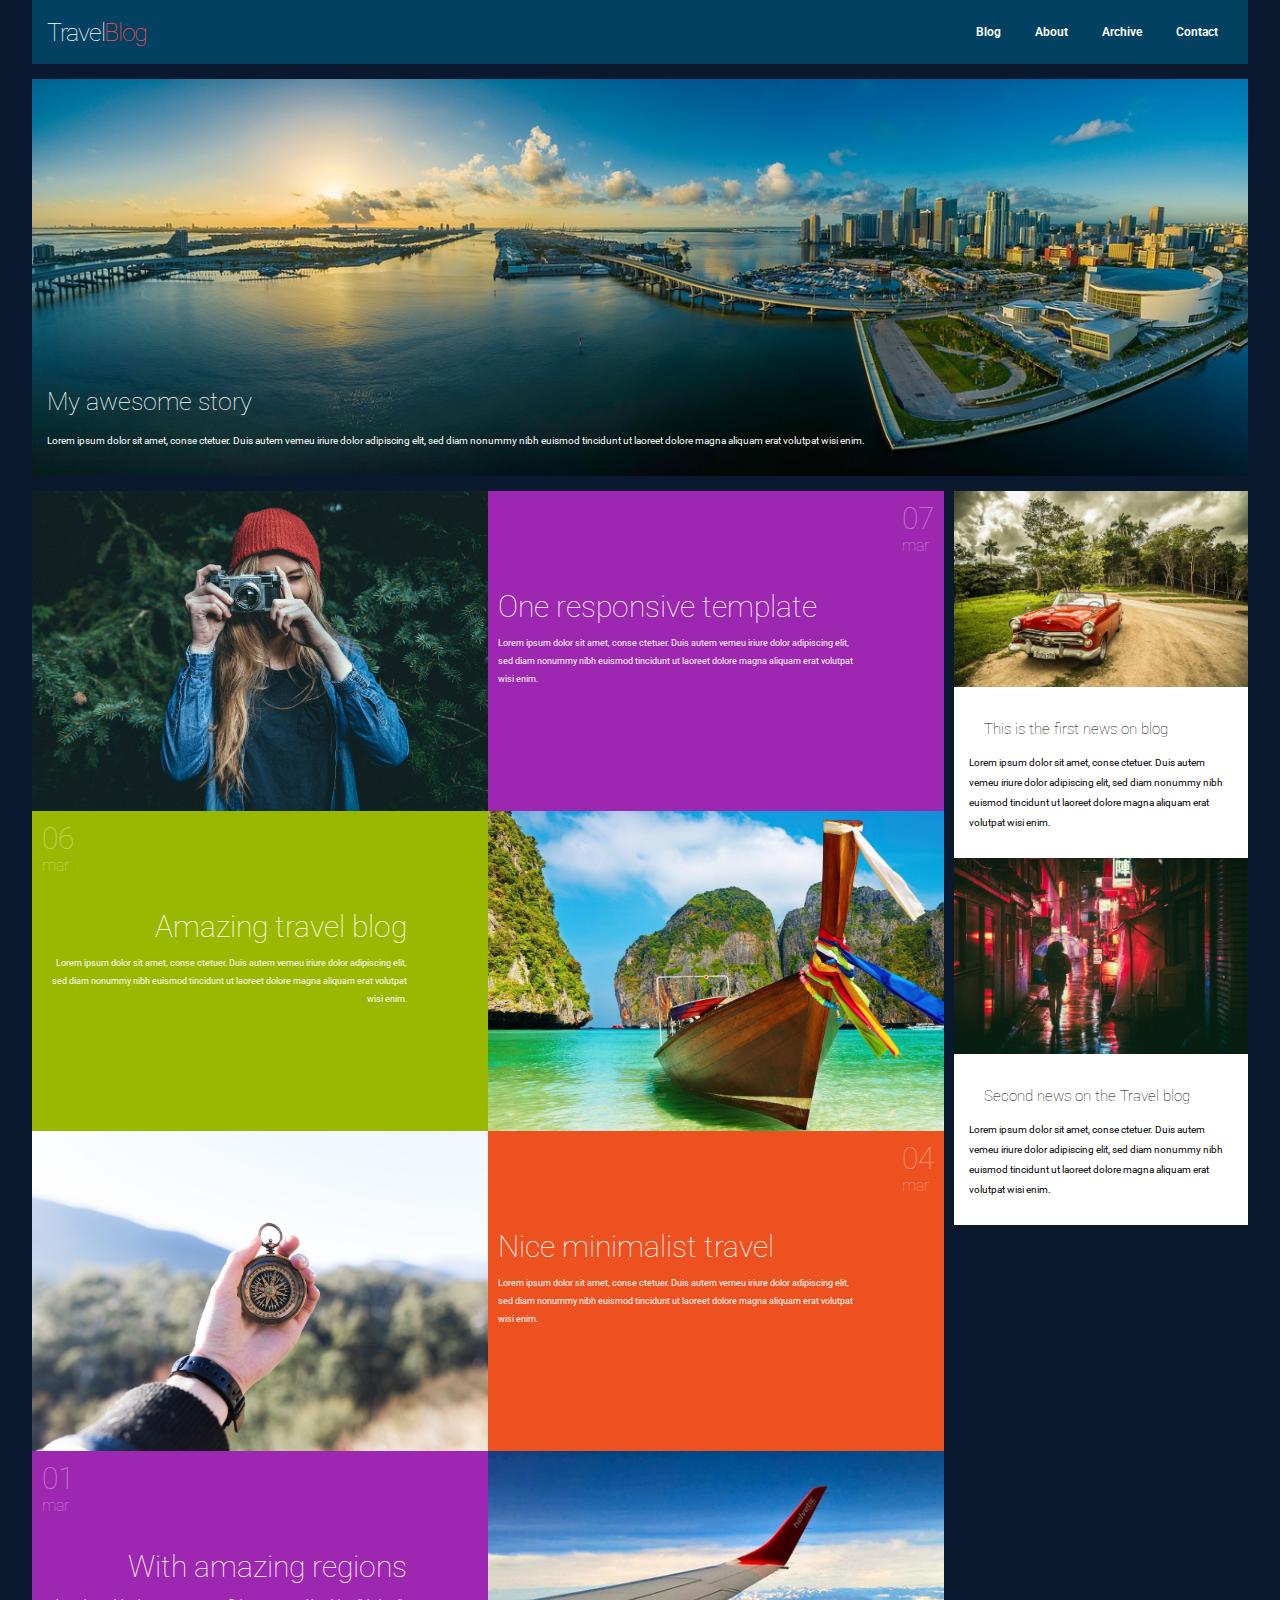
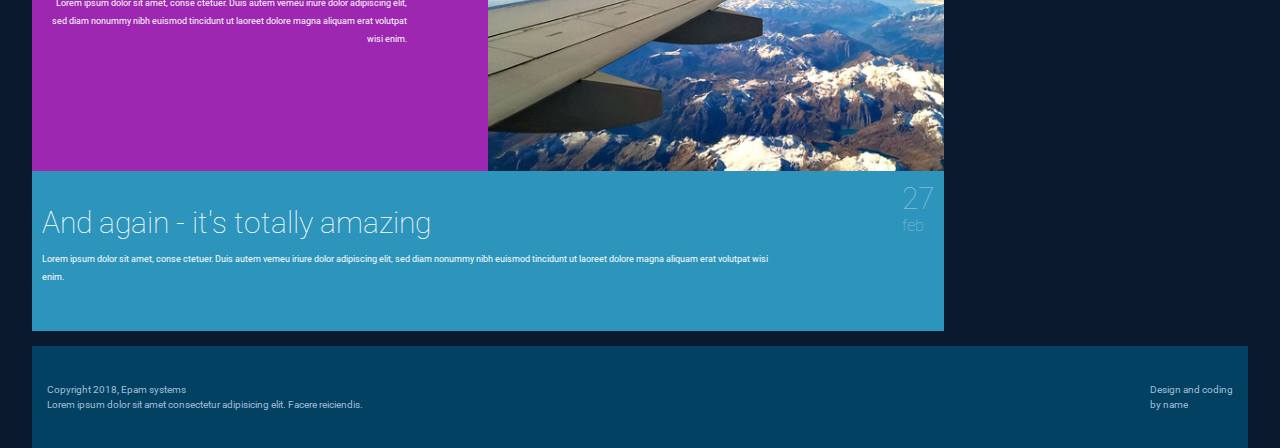
<file: FL12_HW5/homework/index.html>
<!DOCTYPE html>
<html lang="en">
<head>
	<meta charset="UTF-8">
	<meta name="viewport" content="width=device-width, initial-scale=1.0">
	<meta http-equiv="X-UA-Compatible" content="ie=edge">
	<link rel="stylesheet" href="css/styles.css">
	<link href='https://fonts.googleapis.com/css?family=Roboto:400,100,300,700&subset=latin,latin-ext' rel='stylesheet' type='text/css'>
	<title>Responsive</title>
</head>
<body>
	<header>
		<div class="header-wrap">
			<div class="header-sides">
				<nav>
					<div class="section-right">
						<a href="#" class="icon">&#9776;</a>
						<a href="#">Blog</a>
						<a href="#">About</a>
						<a href="#">Archive</a>
						<a href="#">Contact</a>
					</div>
				</nav>
				<div class="section-left">
					<span class="travel">Travel</span><span class="mark">Blog</span>
				</div>
			</div>
		</div>
	</header>
	<main>
		<article class="section-zero">
			<div class="section-zero-wrap">
				<div class="text-side">
					<h2>My awesome story</h2>
					<p>Lorem ipsum dolor sit amet, conse ctetuer. Duis autem vemeu iriure dolor adipiscing elit, sed diam nonummy nibh euismod tincidunt ut laoreet dolore magna aliquam erat volutpat wisi enim.</p>
				</div>
			</div>
		</article>
		<div class="main-content">
			<div class="section-blog">
				<div class="blog-wrap">
					<div class="blog-post post-1">
						<div class="date1"><span class="number">07</span><br><span>mar</span></div>
						<div class="blog-img-side">

						</div>
						<div class="blog-text-side post-1">
							<h2>One responsive template</h2>
							<p>Lorem ipsum dolor sit amet, conse ctetuer. Duis autem vemeu iriure dolor adipiscing elit, sed diam nonummy nibh euismod tincidunt ut laoreet dolore magna aliquam erat volutpat wisi enim.</p>
						</div>
					</div>
					<div class="blog-post post-2">
						<div class="date2"><span class="number">06</span><br><span>mar</span></div>
						<div class="blog-img-side">
						</div>
						<div class="blog-text-side post-2">
							<h2>Amazing travel blog</h2>
							<p>Lorem ipsum dolor sit amet, conse ctetuer. Duis autem vemeu iriure dolor adipiscing elit, sed diam nonummy nibh euismod tincidunt ut laoreet dolore magna aliquam erat volutpat wisi enim.</p>
						</div>
					</div>
					<div class="blog-post post-3">
						<div class="date3"><span class="number">04</span><br><span>mar</span></div>
						<div class="blog-img-side">
						</div>
						<div class="blog-text-side post-3">
							<h2>Nice minimalist travel</h2>
							<p>Lorem ipsum dolor sit amet, conse ctetuer. Duis autem vemeu iriure dolor adipiscing elit, sed diam nonummy nibh euismod tincidunt ut laoreet dolore magna aliquam erat volutpat wisi enim.</p>
						</div>
					</div>
					<div class="blog-post post-4">
						<div class="date4"><span class="number">01</span><br><span>mar</span></div>
						<div class="blog-img-side post4-img">
						</div>
						<div class="blog-text-side post-4">
							<h2>With amazing regions</h2>
							<p>Lorem ipsum dolor sit amet, conse ctetuer. Duis autem vemeu iriure dolor adipiscing elit, sed diam nonummy nibh euismod tincidunt ut laoreet dolore magna aliquam erat volutpat wisi enim.</p>
						</div>
					</div>
					<div class="blog-post">
						<div class="blog-text-side post-5">
							<div class="date5"><span class="number">27</span><br><span>feb</span></div>
							<h2>And again - it's totally amazing</h2>
							<p>Lorem ipsum dolor sit amet, conse ctetuer. Duis autem vemeu iriure dolor adipiscing elit, sed diam nonummy nibh euismod tincidunt ut laoreet dolore magna aliquam erat volutpat wisi enim.</p>
						</div>
					</div>
				</div>
			</div>
			<div class="section-news">
				<div class="news-wrap">
					<div class="news-post">
						<div class="news-img-side"><img src="img/news1.jpg" alt="news 1 img"></div>
						<div class="news-text-side">
							<h2>This is the first news on blog</h2>
							<p>Lorem ipsum dolor sit amet, conse ctetuer. Duis autem vemeu iriure dolor adipiscing elit, sed diam nonummy nibh euismod tincidunt ut laoreet dolore magna aliquam erat volutpat wisi enim.</p>
						</div>
					</div>
					<div class="news-post">
						<div class="news-img-side"><img src="img/news2.jpg" alt="news 2 img"></div>
						<div class="news-text-side">
							<h2>Second news on the Travel blog</h2>
							<p>Lorem ipsum dolor sit amet, conse ctetuer. Duis autem vemeu iriure dolor adipiscing elit, sed diam nonummy nibh euismod tincidunt ut laoreet dolore magna aliquam erat volutpat wisi enim.</p>
						</div>
					</div>
				</div>
			</div>
		</div>
	</main>
	<footer>
		<div class="footer-wrap">
			<div class="footer-sides">
				<div class="footer-right">
					<p>Copyright 2018, Epam systems</p>
					<p>Lorem ipsum dolor sit amet consectetur adipisicing elit. Facere reiciendis.</p>
				</div>
				<div class="footer-left">
					<p>Design and coding</p>
					<p>by name</p>
				</div>
			</div>
		</div>	
	</footer>
</body>
</html>
</file>
<file: FL12_HW1/homework/style.css>
html,body,div,span,applet,object,iframe,h1,h2,h3,h4,h5,h6,p,blockquote,pre,a,abbr,acronym,address,big,cite,code,del,dfn,em,font,img,ins,kbd,q,s,samp,small,strike,strong,sub,sup,tt,var,b,u,i,center,dl,dt,dd,ol,ul,li,fieldset,form,label,legend,table,caption,tbody,tfoot,thead,tr,th,td{background:transparent;border:0;margin:0;padding:0;vertical-align:baseline}body{line-height:1}h1,h2,h3,h4,h5,h6{clear:both;font-weight:normal}ol,ul{list-style:none}blockquote{quotes:none}blockquote:before,blockquote:after{content:'';content:none}del{text-decoration:line-through}table{border-collapse:collapse;border-spacing:0}a img{border:0}#container{float:left;margin:0 -240px 0 0;width:100%}#primary,#secondary{float:right;overflow:hidden;width:220px}#secondary{clear:right}#footer{clear:both;width:100%}.one-column #content{margin:0 auto;width:640px}.single-attachment #content{margin:0 auto;width:900px}body,input,textarea,.page-title span,.pingback a.url{font-family:Georgia,"Bitstream Charter",serif}h3#comments-title,h3#reply-title,#access .menu,#access div.menu ul,#cancel-comment-reply-link,.form-allowed-tags,#site-info,#site-title,#wp-calendar,.comment-meta,.comment-body tr th,.comment-body thead th,.entry-content label,.entry-content tr th,.entry-content thead th,.entry-meta,.entry-title,.entry-utility,#respond label,.navigation,.page-title,.pingback p,.reply,.widget-title,.wp-caption-text{font-family:"Helvetica Neue",Arial,Helvetica,"Nimbus Sans L",sans-serif}input[type="submit"]{font-family:"Helvetica Neue",Arial,Helvetica,"Nimbus Sans L",sans-serif}pre{font-family:"Courier 10 Pitch",Courier,monospace}code{font-family:Monaco,Consolas,"Andale Mono","DejaVu Sans Mono",monospace}#access .menu-header,div.menu,#colophon,#branding,#main,#wrapper{margin:0 auto;width:940px}#wrapper{background:#fff;margin-top:20px;padding:0 20px}#footer-widget-area{overflow:hidden}#footer-widget-area .widget-area{float:left;margin-right:20px;width:220px}#footer-widget-area #fourth{margin-right:0}#site-info{float:left;font-size:14px;font-weight:bold;width:700px}#site-generator{float:right;width:220px}body{background:#f1f1f1}body,input,textarea{color:#666;font-size:12px;line-height:18px}hr{background-color:#e7e7e7;border:0;clear:both;height:1px;margin-bottom:18px}p{margin-bottom:18px}ul{list-style:square;margin:0 0 18px 1.5em}ol{list-style:decimal;margin:0 0 18px 1.5em}ol ol{list-style:upper-alpha}ol ol ol{list-style:lower-roman}ol ol ol ol{list-style:lower-alpha}ul ul,ol ol,ul ol,ol ul{margin-bottom:0}dl{margin:0 0 24px 0}dt{font-weight:bold}dd{margin-bottom:18px}strong{font-weight:bold}cite,em,i{font-style:italic}big{font-size:131.25%}ins{background:#ffc;text-decoration:none}blockquote{font-style:italic;padding:0 3em}blockquote cite,blockquote em,blockquote i{font-style:normal}pre{background:#f7f7f7;color:#222;line-height:18px;margin-bottom:18px;overflow:auto;padding:1.5em}abbr,acronym{cursor:help}sup,sub{height:0;line-height:1;position:relative;vertical-align:baseline}sup{bottom:1ex}sub{top:.5ex}small{font-size:smaller}input{margin-bottom:10px}input[type="text"],input[type="password"],input[type="email"],input[type="url"],input[type="number"],textarea{background:#f9f9f9;border:1px solid #ccc;box-shadow:inset 1px 1px 1px rgba(0,0,0,0.1);-moz-box-shadow:inset 1px 1px 1px rgba(0,0,0,0.1);-webkit-box-shadow:inset 1px 1px 1px rgba(0,0,0,0.1);padding:2px}a:link{color:#06c}a:visited{color:#743399}a:active,a:hover{color:#ff4b33}.screen-reader-text{clip:rect(1px,1px,1px,1px);overflow:hidden;position:absolute !important;height:1px;width:1px}#header{padding:30px 0 0 0}#site-title{float:left;font-size:30px;line-height:36px;margin:0 0 18px 0;width:700px}#site-title a{color:#000;font-weight:bold;text-decoration:none}#site-description{color:#000;clear:right;float:right;font-style:italic;margin:15px 0 18px 0;opacity:.65;width:220px}#branding img{border-top:4px solid #000;border-bottom:1px solid #000;display:block;float:left}#access{background:#000;display:block;float:left;margin:0 auto;width:940px}#access .menu-header,div.menu{font-size:13px;margin-left:12px;width:928px}#access .menu-header ul,div.menu ul{list-style:none;margin:0}#access .menu-header li,div.menu li{float:left;position:relative}#access a{color:#aaa;display:block;line-height:38px;padding:0 10px;text-decoration:none}#access ul ul{box-shadow:0 3px 3px rgba(0,0,0,0.2);-moz-box-shadow:0 3px 3px rgba(0,0,0,0.2);-webkit-box-shadow:0 3px 3px rgba(0,0,0,0.2);display:none;position:absolute;top:38px;left:0;float:left;width:180px;z-index:99999}#access ul ul li{min-width:180px}#access ul ul ul{left:100%;top:0}#access ul ul a{background:#333;line-height:1em;padding:10px;width:160px;height:auto}#access li:hover>a,#access ul ul:hover>a{background:#333;color:#fff}#access ul li:hover>ul{display:block}#access ul li.current_page_item>a,#access ul li.current_page_ancestor>a,#access ul li.current-menu-ancestor>a,#access ul li.current-menu-item>a,#access ul li.current-menu-parent>a{color:#fff}* html #access ul li.current_page_item a,* html #access ul li.current_page_ancestor a,* html #access ul li.current-menu-ancestor a,* html #access ul li.current-menu-item a,* html #access ul li.current-menu-parent a,* html #access ul li a:hover{color:#fff}#main{clear:both;overflow:hidden;padding:40px 0 0 0}#content{margin-bottom:36px}#content,#content input,#content textarea{color:#333;font-size:16px;line-height:24px}#content p,#content ul,#content ol,#content dd,#content pre,#content hr{margin-bottom:24px}#content ul ul,#content ol ol,#content ul ol,#content ol ul{margin-bottom:0}#content pre,#content kbd,#content tt,#content var{font-size:15px;line-height:21px}#content code{font-size:13px}#content dt,#content th{color:#000}#content h1,#content h2,#content h3,#content h4,#content h5,#content h6{color:#000;line-height:1.5em;margin:0 0 20px 0}#content table{border:1px solid #e7e7e7;margin:0 -1px 24px 0;text-align:left;width:100%}#content tr th,#content thead th{color:#777;font-size:12px;font-weight:bold;line-height:18px;padding:9px 24px;border-right:1px solid #e7e7e7}#content tr td{border-top:1px solid #e7e7e7;padding:6px 24px;border-right:1px solid #e7e7e7}#content tr.odd td{background:#f2f7fc}.hentry{margin:0 0 48px 0}.home .sticky{background:#f2f7fc;border-top:4px solid #000;margin-left:-20px;margin-right:-20px;padding:18px 20px}.single .hentry{margin:0 0 36px 0}.page-title{color:#000;font-size:14px;font-weight:bold;margin:0 0 36px 0}.page-title span{color:#333;font-size:16px;font-style:italic;font-weight:normal}.page-title a:link,.page-title a:visited{color:#777;text-decoration:none}.page-title a:active,.page-title a:hover{color:#ff4b33}#content .entry-title{color:#000;font-size:21px;font-weight:bold;line-height:1.3em;margin-bottom:0}.entry-title a:link,.entry-title a:visited{color:#000;text-decoration:none}.entry-title a:active,.entry-title a:hover{color:#ff4b33}.entry-meta{color:#777;font-size:12px}.entry-meta abbr,.entry-utility abbr{border:0}.entry-meta abbr:hover,.entry-utility abbr:hover{border-bottom:1px dotted #666}.single-author .by-author{position:absolute !important;clip:rect(1px 1px 1px 1px);clip:rect(1px,1px,1px,1px)}.entry-content,.entry-summary{clear:both;padding:12px 0 0 0}.entry-content .more-link{white-space:nowrap}#content .entry-summary p:last-child{margin-bottom:12px}.entry-content fieldset{border:1px solid #e7e7e7;margin:0 0 24px 0;padding:24px}.entry-content fieldset legend{background:#fff;color:#000;font-weight:bold;padding:0 24px}.entry-content input{margin:0 0 24px 0}.entry-content input.file,.entry-content input.button{margin-right:24px}.entry-content label{color:#777;font-size:12px}.entry-content select{margin:0 0 24px 0}.entry-content sup,.entry-content sub{font-size:10px}.entry-content blockquote.left{float:left;margin-left:0;margin-right:24px;text-align:right;width:33%}.entry-content blockquote.right{float:right;margin-left:24px;margin-right:0;text-align:left;width:33%}.page-link{clear:both;color:#000;font-weight:bold;line-height:48px;word-spacing:.5em}.page-link a:link,.page-link a:visited{background:#f1f1f1;color:#333;font-weight:normal;padding:.5em .75em;text-decoration:none}.home .sticky .page-link a{background:#d9e8f7}.page-link a:active,.page-link a:hover{color:#ff4b33}body.page .edit-link{clear:both;display:block}#entry-author-info{background:#f2f7fc;border-top:4px solid #000;clear:both;font-size:14px;line-height:20px;margin:24px 0;overflow:hidden;padding:18px 20px}#entry-author-info #author-avatar{background:#fff;border:1px solid #e7e7e7;float:left;height:60px;margin:0 -104px 0 0;padding:11px}#entry-author-info #author-description{float:left;margin:0 0 0 104px}#entry-author-info h2{color:#000;font-size:100%;font-weight:bold;margin-bottom:0}.entry-utility{clear:both;color:#777;font-size:12px;line-height:18px}.entry-meta a,.entry-utility a{color:#777}.entry-meta a:hover,.entry-utility a:hover{color:#ff4b33}#content .video-player{padding:0}.format-standard .wp-video,.format-standard .wp-audio-shortcode,.format-audio .wp-audio-shortcode,.format-standard .video-player{margin-bottom:24px}.home #content .format-aside p,.home #content .category-asides p{font-size:14px;line-height:20px;margin-bottom:10px;margin-top:0}.format-gallery .size-thumbnail img,.category-gallery .size-thumbnail img{border:10px solid #f1f1f1;margin-bottom:0}.format-gallery .gallery-thumb,.category-gallery .gallery-thumb{float:left;margin-right:20px;margin-top:-4px}.home #content .format-gallery .entry-utility,.home #content .category-gallery .entry-utility{padding-top:4px}.attachment .entry-content .entry-caption{font-size:140%;margin-top:24px}.attachment .entry-content .nav-previous a:before{content:'\2190\00a0'}.attachment .entry-content .nav-next a:after{content:'\00a0\2192'}#content img.size-auto,#content img.size-full,#content img.size-large,#content img.size-medium,#content .entry-attachment img,#content .widget-container img{max-width:100%;height:auto}#ie8 #content img.size-auto,#ie8 #content img.size-full,#ie8 #content img.size-large,#ie8 #content img.size-medium,#ie8 #content .entry-attachment img{width:auto}.alignleft,img.alignleft{display:inline;float:left;margin-right:24px;margin-top:4px}.alignright,img.alignright{display:inline;float:right;margin-left:24px;margin-top:4px}.aligncenter,img.aligncenter{clear:both;display:block;margin-left:auto;margin-right:auto}img.alignleft,img.alignright,img.aligncenter{margin-bottom:12px}.wp-caption{background:#f1f1f1;line-height:18px;margin-bottom:20px;max-width:100%;padding:4px;text-align:center}.wp-caption img{margin:5px 5px 0;max-width:622px}.wp-caption p.wp-caption-text{color:#777;font-size:12px;margin:5px}.wp-smiley{margin:0}.gallery{margin:0 auto 18px}.gallery .gallery-item{float:left;margin-top:0;text-align:center}.gallery-columns-1 .gallery-item{width:100%}.gallery-columns-2 .gallery-item{width:50%}.gallery-columns-3 .gallery-item{width:33%}.gallery-columns-4 .gallery-item{width:25%}.gallery-columns-5 .gallery-item{width:20%}.gallery-columns-6 .gallery-item{width:16%}.gallery-columns-7 .gallery-item{width:14%}.gallery-columns-8 .gallery-item{width:12%}.gallery-columns-9 .gallery-item{width:11%}.gallery-columns-1 img{max-width:620px}.gallery-columns-2 img{max-width:288px}.gallery-columns-3 img{max-width:177px}.gallery-columns-4 img{max-width:122px}.gallery-columns-5 img{max-width:88px}.gallery-columns-6 img{max-width:66px}.gallery-columns-7 img{max-width:50px}.gallery-columns-8 img{max-width:39px}.gallery-columns-9 img{max-width:29px}.gallery-item img{height:auto}.gallery-columns-2 .attachment-medium{max-width:92%;height:auto}.gallery-columns-4 .attachment-thumbnail{max-width:84%;height:auto}.gallery .gallery-caption{color:#777;font-size:12px;margin:0 0 12px}.gallery dl{margin:0}.gallery img{border:10px solid #f1f1f1}.gallery br+br{display:none}#content .entry-attachment img{display:block;margin:0 auto}.navigation{color:#777;font-size:12px;line-height:18px;overflow:hidden}.navigation a:link,.navigation a:visited{color:#777;text-decoration:none}.navigation a:active,.navigation a:hover{color:#ff4b33}.nav-previous{float:left;width:50%}.nav-next{float:right;text-align:right;width:50%}#nav-above{margin:0 0 18px 0}#nav-above{display:none}.paged #nav-above,.single #nav-above{display:block}#nav-below{margin:-18px 0 0 0}#comments{clear:both}#comments .navigation{padding:0 0 18px 0}h3#comments-title,h3#reply-title{color:#000;font-size:20px;font-weight:bold;margin-bottom:0}h3#comments-title{padding:24px 0}.commentlist{list-style:none;margin:0}.commentlist li.comment{border-bottom:1px solid #e7e7e7;line-height:24px;margin:0 0 24px 0;padding:0 0 0 56px;position:relative}.commentlist li:last-child{border-bottom:0;margin-bottom:0}#comments .comment-body ul,#comments .comment-body ol{margin-bottom:18px}#comments .comment-body p:last-child{margin-bottom:6px}#comments .comment-body blockquote p:last-child{margin-bottom:24px}.commentlist ol{list-style:decimal}.commentlist .avatar{position:absolute;top:4px;left:0}.comment-author cite{color:#000;font-style:normal;font-weight:bold}.comment-author .says{font-style:italic}.comment-meta{font-size:12px;margin:0 0 18px 0}.comment-meta a:link,.comment-meta a:visited{color:#777;text-decoration:none}.comment-meta a:active,.comment-meta a:hover{color:#ff4b33}.commentlist .bypostauthor>div{background:#f2f7fc;border-top:4px solid #000;margin-bottom:10px;padding:10px 0 0 20px}.reply{font-size:12px;padding:0 0 24px 0}.reply a,a.comment-edit-link{color:#777}.reply a:hover,a.comment-edit-link:hover{color:#ff4b33}.commentlist .children{list-style:none;margin:0}.commentlist .children li{border:0;margin:0}.nopassword,.nocomments{display:none}#comments .pingback{border-bottom:1px solid #e7e7e7;margin-bottom:18px;padding-bottom:18px}.commentlist li.comment+li.pingback{margin-top:-6px}#comments .pingback p{color:#777;display:block;font-size:12px;line-height:18px;margin:0}#comments .pingback .url{font-size:13px;font-style:italic}input[type="submit"]{color:#333}form{text-align:right}input{width:200px}#respond{border-top:1px solid #e7e7e7;margin:24px 0;overflow:hidden;position:relative}#respond p{margin:0}#respond .comment-notes{margin-bottom:1em}.form-allowed-tags{line-height:1em}.children #respond{margin:0 48px 0 0}h3#reply-title{margin:18px 0}#comments-list #respond{margin:0 0 18px 0}#comments-list ul #respond{margin:0}#cancel-comment-reply-link{font-size:12px;font-weight:normal;line-height:18px}#respond .required{color:#ff4b33;font-weight:bold}#respond label{color:#777;font-size:12px}#respond input{margin:0 0 9px;width:98%}#respond textarea{width:98%}#respond .form-allowed-tags{color:#777;font-size:12px;line-height:18px}#respond .form-allowed-tags code{font-size:11px}#respond .form-submit{margin:12px 0}#respond .form-submit input{font-size:14px;width:auto}.widget-area ul{list-style:none;margin-left:0}.widget-area ul ul{list-style:square;margin-left:1.3em}.widget-area select{max-width:100%}.widget_search #s{width:60%}.widget_search label{display:none}.widget-container{word-wrap:break-word;-webkit-hyphens:auto;-moz-hyphens:auto;hyphens:auto;margin:0 0 18px 0}.widget-container .wp-caption img{margin:auto}.widget-container.widget_image .wp-caption{width:auto}.widget-container.widget_image .wp-caption img{margin-left:-8px}.widget-title{color:#222;font-size:14px;font-weight:bold}.widget-area a:link,.widget-area a:visited{text-decoration:none}.widget-area a:active,.widget-area a:hover{text-decoration:underline}.widget-area .entry-meta{font-size:11px}#wp_tag_cloud div{line-height:1.6em}#wp-calendar{width:100%}#wp-calendar caption{color:#222;font-size:14px;font-weight:bold;padding-bottom:4px;text-align:left}#wp-calendar thead{font-size:11px}#wp-calendar tbody{color:#aaa}#wp-calendar tbody td{background:#f5f5f5;border:1px solid #fff;padding:3px 0 2px;text-align:center}#wp-calendar tbody .pad{background:0}#wp-calendar tfoot #next{text-align:right}.widget_rss a.rsswidget{color:#000}.widget_rss a.rsswidget:hover{color:#ff4b33}.widget_rss .widget-title img{width:11px;height:11px}#main .widget-area ul{margin-left:0;padding:0 20px 0 0}#main .widget-area ul ul{border:0;margin-left:1.3em;padding:0}#main .widget-container.music-player ul{margin:0}#footer{margin-bottom:20px}#colophon{border-top:4px solid #000;margin-top:-4px;overflow:hidden;padding:18px 0}#site-info{font-weight:bold}#site-info a{color:#000;text-decoration:none}#site-generator{font-style:italic;position:relative}#site-generator a{background:url(images/wordpress.png) center left no-repeat;color:#666;display:inline-block;line-height:16px;padding-left:20px;text-decoration:none}#site-generator a:hover{text-decoration:underline}img#wpstats{display:block;margin:0 auto 10px}pre{-webkit-text-size-adjust:140%}code{-webkit-text-size-adjust:160%}#access,.entry-meta,.entry-utility,.navigation,.widget-area{-webkit-text-size-adjust:120%}#site-description{-webkit-text-size-adjust:none}@media print{body{background:none !important}#wrapper{clear:both !important;display:block !important;float:none !important;position:relative !important}#header{border-bottom:2pt solid #000;padding-bottom:18pt}#colophon{border-top:2pt solid #000}#site-title,#site-description{float:none;line-height:1.4em;margin:0;padding:0}#site-title{font-size:13pt}.entry-content{font-size:14pt;line-height:1.6em}.entry-title{font-size:21pt}#access,#branding img,#respond,.comment-edit-link,.edit-link,.navigation,.page-link,.widget-area{display:none !important}#container,#header,#footer{margin:0;width:100%}#content,.one-column #content{margin:24pt 0 0;width:100%}.wp-caption p{font-size:11pt}#site-info,#site-generator{float:none;width:auto}#colophon{width:auto}img#wpstats{display:none}#site-generator a{margin:0;padding:0}#entry-author-info{border:1px solid #e7e7e7}#main{display:inline}.home .sticky{border:0}}img{width:140px;vertical-align:middle;display:block;margin:0 auto;margin-left:calc(50% - 50px);margin-bottom:20px}nav>a{padding:10px;color:#0279c1}nav>a b:hover{color:#00527a}nav>a:visited{color:#0279c1}article{padding-left:10px}footer{margin-top:20px;padding:40px 20px;text-align:center;background:#3333}
</file>
<file: FL12_HW2/homework/css/general.css>
/* 

please don't edit this styles

*/

h2.tm-section-title {
    color: lightskyblue;
}

a:focus {
    color: #666;
    outline: 0
}

ul {
    padding: 0;
    margin: 0
}

body {
    background-color: #f5f5f5;
    color: #000;
    font-family: 'Open Sans', Helvetica, Arial, sans-serif;
    font-size: 16px;
    font-weight: 300;
    padding-top: 30px;
    overflow-x: hidden
}

section:before {
    position: absolute;
    z-index: 1
}

.box,
.tm-content-box,
.tm-main-nav {
    background-color: #fff
}

.tm-sidebar {
    z-index: 10;
    position: fixed;
    left: 0;
    right: 0;
    top: 0;
    width: 100%;
}

.tm-sidebar ul{
    margin: 0px;
    display: flex;
}

.tm-main-nav {
    font-size: 1.5em;
    text-align: center
}

.tm-nav-item {
    list-style: none;
    width: 100%;
}

.tm-nav-item-link {
    border: 1px solid transparent;
    color: #666;
    display: block;
    padding: 10px;
    width: 100%;
    -webkit-transition: all .3s ease;
    transition: all .3s ease
}

.carousel-indicators li,
.tm-banner-inner {
    border: 1px solid lightgrey
}


.tm-nav-item-link.active,
.tm-nav-item-link:hover {
    color: #666;
    text-decoration: none;
}

.tm-nav-item-link:focus {
    text-decoration: none
}

.tm-banner-text,
.tm-banner-title,
.tm-section-title {
    color: #666;
    font-weight: 300;
    margin: 0
}

.tm-section-title {
    margin-bottom: 20px
}

.tm-section-title-box {
    margin-bottom: 0
}

.tm-banner-title {
    font-size: 3.3em;
    letter-spacing: 2px;
    text-transform: uppercase
}

.tm-main-content {
    padding-top: 70px;
}

.tm-content-box {
    overflow: hidden;
    margin-bottom: 30px
}

.padding-medium {
    padding: 40px
}

.tm-banner {
    padding: 30px
}

.tm-banner-inner {
    padding: 30px 0;
    height: 100%;
    text-align: center;
    display: flex;
    -webkit-box-orient: vertical;
    -webkit-box-direction: normal;
    -webkit-flex-direction: column;
    -ms-flex-direction: column;
    flex-direction: column;
    -webkit-box-align: center;
    -webkit-align-items: center;
    -ms-flex-align: center;
    align-items: center;
    -webkit-box-pack: center;
    -webkit-justify-content: center;
    -ms-flex-pack: center;
    justify-content: center
}

.tm-banner-inner img{
    width: 120px;
}

.tm-banner-text {
    font-size: 1.4em
}

.boxes,
.tm-box-bg-title {
    display: -webkit-box;
    display: -webkit-flex;
    display: -ms-flexbox
}

/*.flex-item {*/
    /*-webkit-box-flex: 0 1 auto;*/
    /*-webkit-flex: 0 1 auto;*/
    /*-ms-flex: 0 1 auto;*/
    /*flex: 0 1 auto*/
/*}*/

.section-description {
    line-height: 1.8;
    margin-bottom: 25px
}

.section-description:last-child {
    margin-bottom: 0
}

.tm-team-description-container {
    max-width: 500px
}

.tm-team-info {
    display: flex
}

.box {
    list-style: none;
    width: 33.3333%;
    height: auto;
}

.box-bg {
    position: relative
}

.box-img {
    width: 100%;
}

.tm-box-bg-title {
    position: absolute;
    top: 0;
    right: 0;
    bottom: 0;
    left: 0;
    display: flex;
    -webkit-box-align: center;
    -webkit-align-items: center;
    -ms-flex-align: center;
    align-items: center;
    -webkit-box-pack: center;
    -webkit-justify-content: center;
    -ms-flex-pack: center;
    justify-content: center
}

.boxes {
    display: flex;
    -webkit-flex-wrap: wrap;
    -ms-flex-wrap: wrap;
    flex-wrap: wrap
}

.gallery-container a {
    cursor: -webkit-zoom-in;
    cursor: zoom-in
}

.carousel {
    position: relative;
    height: auto;
    padding: 50px 50px 80px;
    text-align: center
}

.carousel-indicators {
    bottom: 30px
}

.carousel-content {
    color: #000;
    display: -webkit-box;
    display: -webkit-flex;
    display: -ms-flexbox;
    display: flex;
    -webkit-box-align: center;
    -webkit-align-items: center;
    -ms-flex-align: center;
    align-items: center
}

.carousel-indicators .active {
    background-color: lightgrey
}

.contact-form {
    overflow: hidden
}

.form-control {
    border-radius: 0;
    font-size: 1em
}

.form-control:focus {
    border-color: lightgrey;
    box-shadow: inset 0 1px 1px rgba(0, 0, 0, .075), 0 0 8px rgba(153, 153, 153, .45)
}

.form-group {
    margin-bottom: 20px
}

.form-group-2-col-left {
    padding-left: 0;
    padding-right: 5px
}

.form-group-2-col-right {
    padding-right: 0;
    padding-left: 5px
}

.mandatory-field:after {
    position: absolute;
    top: 0;
    right: 7px
}

.carousel-inner>.carousel-item>a>img, .carousel-inner>.carousel-item>img, .img-contact-us {
    width: 100%;
}

.tm-footer {
    color: #666;
    padding-bottom: 15px
}
</file>
<file: FL12_HW2/homework/css/style.css>
*, *:before, *:after {
	box-sizing: border-box;
}

.tm-nav-item a:hover {
	background-color: lightskyblue;
	color: #fff;
}

div.tm-banner {
	background: -webkit-linear-gradient(right, burlywood, lightskyblue);
}
div.tm-banner-inner {
	background-color: white;
}

.tm-banner-text {
	text-shadow: 5px 5px 3px #333; 
}

.tm-banner-text {
	animation-name: textmove;
	animation-duration: 5s;
	animation-timing-function: ease-in-out;
	animation-iteration-count: infinite;
	animation-direction: reverse;
}
@keyframes textmove {
	from {
		margin-right: 0px;
	}
	to {
		margin-right: -400px;
	}
}

.flex-2-col{
	display: flex;
	align-items: center;
}

.tm-team-img {
	width: 100%;
}

#about .tm-box-bg-title:hover {
	background-color: lightgray;
	font-style: italic;
	color: lightskyblue;
}

.padding-medium h2 {
	color: lightskyblue;
	text-align: center;
}

.heading .padding-medium ol {
	list-style-type: lower-alpha;
}

.heading .padding-medium li:hover:before { 
	content: ">";
	color: black;
}	

.heading li:nth-child(1)::after, .heading li:nth-child(3)::after{	
	content: "New";
	color: red;
	vertical-align: super;
	font-size: smaller;
	font-weight: bolder;
}

.blocks .tm-section-title {
	text-align: left;
}

.blocks .padding-medium p:last-child {
	letter-spacing: 5px;
	word-spacing: 10px;
	font-style: italic;
}

li.box.box-work:nth-child(2n-1) {
	background-color: lightskyblue;
	color: white;
	border: 3px solid lightskyblue;
    padding: 5px;
}

li.box.box-work:nth-child(2n) {
	border: 3px solid white;
    padding: 5px;
}
li.box.box-work p:first-letter {
	font-weight: bold;
}
li.box.box-work p {
	font-style: italic;
}

.tm-section-description {
	text-indent: 25px;
	line-height: 30px;
}

#contact input {
	border: none;
	border-bottom: 1px solid lightskyblue;	
}
#contact input:focus {
	background-color: lightskyblue;
}
#contact_message {
	border: 1px solid lightskyblue;
	background: url("../img/email-icon.png") no-repeat bottom 10px right 10px;
	background-size: 30px;
	resize: none;
}
button.btn.btn-primary.submit-btn {
	background-color: white;
	color: lightskyblue;
	border: 1px solid lightskyblue;
	padding: 15px 25px 15px 25px;
	float: right;
}

.tm-sidebar {
	box-shadow:  0 0 8px rgba(61,55,61,0.7);
}

section, #home {
	box-shadow: 0 0 10px rgba(61,55,61,0.7);
}

@media print {
	* { 
		margin: 1%; padding: 1%;
	}

	.tm-main-nav, .tm-team-img, #about, .boxes, .tm-content-box>img, #contact {
		display: none;
	}

	.padding-medium li:nth-child(2n) {
			text-align: left;
	}
	.padding-medium li:nth-child(2n+1) {
			text-align: right;
	}
	.heading li:nth-child(1)::after, .heading li:nth-child(3)::after{	
		content: none;
	}
}
</file>
<file: FL12_HW3/homework/css/style1.css>
* {
  padding: 0;
  margin: 0;
  box-sizing: border-box; }

header.header {
  background-color: #21232e; }
  header.header .header-wrap {
    background-image: url("../img/m-h-night.jpg");
    min-height: 350px;
    background-size: cover;
    background-position: center;
    border-radius: 0 0 300px/160px 0;
    background-repeat: no-repeat;
    position: relative; }
    header.header .header-wrap .landing-logo {
      display: flex;
      color: white;
      font-size: 10pt;
      font-weight: bold;
      font-family: 'Hind', sans-serif;
      position: absolute;
      left: 10%;
      top: 3%; }
      header.header .header-wrap .landing-logo img {
        width: 20px;
        height: 20px; }
      header.header .header-wrap .landing-logo p {
        margin: 3px 0 0 5px;
        line-height: 0.8em; }
        header.header .header-wrap .landing-logo p span {
          display: block;
          font-size: 5pt;
          text-align: center; }
    header.header .header-wrap .header_heading {
      color: white;
      width: 20%;
      min-width: 250px;
      font-size: 25pt;
      font-weight: bold;
      font-family: 'Hind', sans-serif;
      margin: 0 0 15px 0;
      line-height: 1em;
      position: absolute;
      left: 10%;
      top: 20%;
      z-index: 1; }
      header.header .header-wrap .header_heading:after {
        width: 140px;
        height: 27px;
        left: 1px;
        bottom: 1px;
        content: "";
        background-color: #ff4e33;
        position: absolute;
        background-color: #ff4e33;
        z-index: -1; }
    header.header .header-wrap .header_text {
      white-space: pre-line;
      color: white;
      width: 40%;
      font-size: 6pt;
      font-family: 'Hind', sans-serif;
      line-height: 1.5em;
      position: absolute;
      left: 10%;
      top: 48%; }
    header.header .header-wrap div {
      color: white;
      position: absolute;
      left: 10%;
      top: 70%; }
      header.header .header-wrap div .header_button {
        background-color: #e3ac00;
        color: white;
        width: 70px;
        height: 20px;
        border-radius: 2px;
        font-size: 6pt;
        font-weight: bold;
        border-color: transparent;
        margin-right: 63px; }
      header.header .header-wrap div .login {
        color: white;
        font-size: 7pt;
        font-family: 'Hind', sans-serif; }
        header.header .header-wrap div .login:hover {
          color: gray; }
        header.header .header-wrap div .login:active {
          color: #4E5FE3; }

main.section {
  background-color: #21232e;
  position: relative;
  padding: 20px 0 90px; }
  main.section .section_text {
    position: absolute;
    top: 10px;
    left: 39%;
    color: white;
    font-family: 'Hind', sans-serif;
    text-align: center;
    margin-bottom: 10px;
    z-index: 1; }
    main.section .section_text:after {
      width: 71px;
      height: 22px;
      left: 87px;
      bottom: 7px;
      content: "";
      background-color: #ff4e33;
      position: absolute;
      background-color: #ff4e33;
      z-index: -1; }
  main.section .section_card_wrap {
    margin: 15px auto; }
    main.section .section_card_wrap .section_card {
      width: 600px;
      height: 150px;
      background-color: #3b3f50;
      margin: 10px auto;
      border-radius: 3px;
      position: relative; }
      main.section .section_card_wrap .section_card img {
        margin: 10px auto 10px 10px;
        height: 130px;
        border-radius: 3px; }
      main.section .section_card_wrap .section_card .section_card_right_container {
        display: inline-block;
        width: 50%;
        height: 100%;
        position: absolute;
        right: 50px; }
        main.section .section_card_wrap .section_card .section_card_right_container .section_card_heading {
          color: white;
          font-size: 10pt;
          font-family: 'Source Sans Pro', sans-serif;
          text-align: center;
          position: absolute;
          top: 23%;
          right: 40%; }
        main.section .section_card_wrap .section_card .section_card_right_container .section_card_text {
          color: lightgray;
          font-size: 6pt;
          font-family: 'Hind', sans-serif;
          line-height: 1.5em;
          width: 95%;
          margin-left: 5px;
          position: absolute;
          bottom: 28%;
          text-align: justify; }
        main.section .section_card_wrap .section_card .section_card_right_container .section_link {
          color: lightgray;
          font-size: 7pt;
          font-family: 'Hind', sans-serif;
          position: absolute;
          right: 50%;
          margin-right: -25px;
          bottom: 15%; }
          main.section .section_card_wrap .section_card .section_card_right_container .section_link:hover {
            color: #545454; }
          main.section .section_card_wrap .section_card .section_card_right_container .section_link:active {
            color: #4E5FE3; }
  main.section .section_banner {
    width: 650px;
    height: 70px;
    border-radius: 3px;
    background: -webkit-linear-gradient(45deg, #e3ac00, #922b52);
    position: absolute;
    left: 50%;
    margin-left: -325px;
    bottom: -35px; }
    main.section .section_banner .section_banner_text_wrap {
      display: inline-block;
      position: relative; }
      main.section .section_banner .section_banner_text_wrap .section_banner_heading {
        color: white;
        font-size: 10pt;
        font-family: 'Hind', sans-serif;
        font-weight: bold;
        margin: 15px auto auto 70px;
        z-index: -99;
        z-index: 1; }
        main.section .section_banner .section_banner_text_wrap .section_banner_heading:after {
          width: 28px;
          height: 20px;
          left: 125px;
          bottom: 20px;
          content: "";
          background-color: #ff4e33;
          position: absolute;
          background-color: #ff4e33;
          z-index: -1; }
      main.section .section_banner .section_banner_text_wrap .section_banner_text {
        color: lightgray;
        font-size: 6pt;
        font-family: 'Hind', sans-serif;
        margin: 5px auto auto 70px; }
    main.section .section_banner .section_banner_button {
      background-color: #e3ac00;
      color: white;
      width: 70px;
      height: 20px;
      border-radius: 2px;
      font-size: 6pt;
      font-weight: bold;
      border-color: transparent;
      float: right;
      margin-right: 70px;
      margin-top: 25px; }

.footer {
  background-color: #3b3f50;
  padding: 20px; }
  .footer .footer-wrap {
    padding-top: 55px;
    position: relative; }
    .footer .footer-wrap .landing-logo {
      display: flex;
      color: white;
      font-size: 10pt;
      font-weight: bold;
      font-family: 'Hind', sans-serif;
      color: white;
      position: absolute;
      left: 10%;
      top: 56%; }
      .footer .footer-wrap .landing-logo img {
        width: 20px;
        height: 20px; }
      .footer .footer-wrap .landing-logo p {
        margin: 3px 0 0 5px;
        line-height: 0.8em; }
        .footer .footer-wrap .landing-logo p span {
          display: block;
          font-size: 5pt;
          text-align: center; }
    .footer .footer-wrap p.footer_text {
      width: 16%;
      font-size: 4pt;
      font-family: 'Hind', sans-serif;
      color: lightgray;
      line-height: 1.5em;
      position: absolute;
      left: 40%;
      bottom: 22%; }
    .footer .footer-wrap .footer-cr {
      font-size: 6pt;
      font-family: 'Hind', sans-serif;
      color: lightgray;
      position: absolute;
      right: 10%;
      bottom: 30%; }
</file>
<file: FL12_HW3/homework/css/style2.css>
* {
  padding: 0;
  margin: 0;
  box-sizing: border-box; }

header.header {
  background-color: white; }
  header.header .header-wrap {
    background-image: url("../img/m-h-day.jpg");
    min-height: 350px;
    background-size: cover;
    background-position: center;
    border-radius: 0 0 300px/160px 0;
    background-repeat: no-repeat;
    position: relative; }
    header.header .header-wrap .landing-logo {
      display: flex;
      color: #2c2f3c;
      font-size: 10pt;
      font-weight: bold;
      font-family: 'Hind', sans-serif;
      position: absolute;
      left: 10%;
      top: 3%; }
      header.header .header-wrap .landing-logo img {
        width: 20px;
        height: 20px; }
      header.header .header-wrap .landing-logo p {
        margin: 3px 0 0 5px;
        line-height: 0.8em; }
        header.header .header-wrap .landing-logo p span {
          display: block;
          font-size: 5pt;
          text-align: center; }
    header.header .header-wrap .header_heading {
      color: #2c2f3c;
      width: 20%;
      min-width: 250px;
      font-size: 25pt;
      font-weight: bold;
      font-family: 'Hind', sans-serif;
      margin: 0 0 15px 0;
      line-height: 1em;
      position: absolute;
      left: 10%;
      top: 20%;
      z-index: 1; }
      header.header .header-wrap .header_heading:after {
        width: 140px;
        height: 27px;
        left: 1px;
        bottom: 1px;
        content: "";
        background-color: #14a0c7;
        position: absolute;
        background-color: #14a0c7;
        z-index: -1; }
    header.header .header-wrap .header_text {
      white-space: pre-line;
      color: #2c2f3c;
      width: 40%;
      font-size: 6pt;
      font-family: 'Hind', sans-serif;
      line-height: 1.5em;
      position: absolute;
      left: 10%;
      top: 48%; }
    header.header .header-wrap div {
      color: white;
      position: absolute;
      left: 10%;
      top: 70%; }
      header.header .header-wrap div .header_button {
        background-color: #699900;
        color: white;
        width: 70px;
        height: 20px;
        border-radius: 2px;
        font-size: 6pt;
        font-weight: bold;
        border-color: transparent;
        margin-right: 63px; }
      header.header .header-wrap div .login {
        color: white;
        font-size: 7pt;
        font-family: 'Hind', sans-serif; }
        header.header .header-wrap div .login:hover {
          color: gray; }
        header.header .header-wrap div .login:active {
          color: #4E5FE3; }

main.section {
  background-color: white;
  position: relative;
  padding: 20px 0 90px; }
  main.section .section_text {
    position: absolute;
    top: 10px;
    left: 39%;
    color: #2c2f3c;
    font-family: 'Hind', sans-serif;
    text-align: center;
    margin-bottom: 10px;
    z-index: 1; }
    main.section .section_text:after {
      width: 71px;
      height: 22px;
      left: 87px;
      bottom: 7px;
      content: "";
      background-color: #14a0c7;
      position: absolute;
      background-color: #14a0c7;
      z-index: -1; }
  main.section .section_card_wrap {
    margin: 15px auto; }
    main.section .section_card_wrap .section_card {
      width: 600px;
      height: 150px;
      background-color: #21232e;
      margin: 10px auto;
      border-radius: 3px;
      position: relative; }
      main.section .section_card_wrap .section_card img {
        margin: 10px auto 10px 10px;
        height: 130px;
        border-radius: 3px; }
      main.section .section_card_wrap .section_card .section_card_right_container {
        display: inline-block;
        width: 50%;
        height: 100%;
        position: absolute;
        right: 50px; }
        main.section .section_card_wrap .section_card .section_card_right_container .section_card_heading {
          color: white;
          font-size: 10pt;
          font-family: 'Source Sans Pro', sans-serif;
          text-align: center;
          position: absolute;
          top: 23%;
          right: 40%; }
        main.section .section_card_wrap .section_card .section_card_right_container .section_card_text {
          color: lightgray;
          font-size: 6pt;
          font-family: 'Hind', sans-serif;
          line-height: 1.5em;
          width: 95%;
          margin-left: 5px;
          position: absolute;
          bottom: 28%;
          text-align: justify; }
        main.section .section_card_wrap .section_card .section_card_right_container .section_link {
          color: lightgray;
          font-size: 7pt;
          font-family: 'Hind', sans-serif;
          position: absolute;
          right: 50%;
          margin-right: -25px;
          bottom: 15%; }
          main.section .section_card_wrap .section_card .section_card_right_container .section_link:hover {
            color: #545454; }
          main.section .section_card_wrap .section_card .section_card_right_container .section_link:active {
            color: #4E5FE3; }
  main.section .section_banner {
    width: 650px;
    height: 70px;
    border-radius: 3px;
    background: -webkit-linear-gradient(45deg, #699900, #2f5dd1);
    position: absolute;
    left: 50%;
    margin-left: -325px;
    bottom: -35px; }
    main.section .section_banner .section_banner_text_wrap {
      display: inline-block;
      position: relative; }
      main.section .section_banner .section_banner_text_wrap .section_banner_heading {
        color: #2c2f3c;
        font-size: 10pt;
        font-family: 'Hind', sans-serif;
        font-weight: bold;
        margin: 15px auto auto 70px;
        z-index: -99;
        z-index: 1; }
        main.section .section_banner .section_banner_text_wrap .section_banner_heading:after {
          width: 28px;
          height: 20px;
          left: 125px;
          bottom: 20px;
          content: "";
          background-color: #14a0c7;
          position: absolute;
          background-color: #14a0c7;
          z-index: -1; }
      main.section .section_banner .section_banner_text_wrap .section_banner_text {
        color: lightgray;
        font-size: 6pt;
        font-family: 'Hind', sans-serif;
        margin: 5px auto auto 70px; }
    main.section .section_banner .section_banner_button {
      background-color: #699900;
      color: white;
      width: 70px;
      height: 20px;
      border-radius: 2px;
      font-size: 6pt;
      font-weight: bold;
      border-color: transparent;
      float: right;
      margin-right: 70px;
      margin-top: 25px; }

.footer {
  background-color: #21232e;
  padding: 20px; }
  .footer .footer-wrap {
    padding-top: 55px;
    position: relative; }
    .footer .footer-wrap .landing-logo {
      display: flex;
      color: #2c2f3c;
      font-size: 10pt;
      font-weight: bold;
      font-family: 'Hind', sans-serif;
      color: white;
      position: absolute;
      left: 10%;
      top: 56%; }
      .footer .footer-wrap .landing-logo img {
        width: 20px;
        height: 20px; }
      .footer .footer-wrap .landing-logo p {
        margin: 3px 0 0 5px;
        line-height: 0.8em; }
        .footer .footer-wrap .landing-logo p span {
          display: block;
          font-size: 5pt;
          text-align: center; }
    .footer .footer-wrap p.footer_text {
      width: 16%;
      font-size: 4pt;
      font-family: 'Hind', sans-serif;
      color: lightgray;
      line-height: 1.5em;
      position: absolute;
      left: 40%;
      bottom: 22%; }
    .footer .footer-wrap .footer-cr {
      font-size: 6pt;
      font-family: 'Hind', sans-serif;
      color: lightgray;
      position: absolute;
      right: 10%;
      bottom: 30%; }
</file>
<file: FL12_HW4/homework/css/style.css>
* {
  padding: 0;
  margin: 0;
  box-sizing: border-box; }

body {
  min-width: 900px; }

.header .fixed-section-wrap {
  position: fixed;
  top: 0;
  z-index: 99;
  background-color: white; }
  .header .fixed-section-wrap .fixed-section-content {
    display: flex;
    align-items: center;
    justify-content: center;
    height: 10vh;
    width: 100vw; }
    .header .fixed-section-wrap .fixed-section-content .header-left {
      font-size: 15pt;
      color: #555555;
      letter-spacing: 0.3em;
      margin: auto; }
    .header .fixed-section-wrap .fixed-section-content .header-right {
      margin: auto; }
      .header .fixed-section-wrap .fixed-section-content .header-right a {
        text-decoration: none;
        margin: 20px;
        color: #555555;
        font-size: 12pt;
        letter-spacing: 0.2em; }
        .header .fixed-section-wrap .fixed-section-content .header-right a:visited {
          color: #555555; }
        .header .fixed-section-wrap .fixed-section-content .header-right a:hover {
          color: #bfba55; }
.header .hero-section-wrap {
  position: relative;
  margin-top: 10vh; }
  .header .hero-section-wrap .hero-section-pict {
    width: 100vw;
    height: 90vh;
    max-height: 1000px;
    min-width: 900px;
    background-image: url("../img/home-bg.jpg");
    background-repeat: no-repeat;
    background-size: cover;
    z-index: 0; }
  .header .hero-section-wrap .hero-section-cover {
    position: absolute;
    top: 0px;
    background-color: #000;
    width: 100vw;
    height: 90vh;
    max-height: 1000px;
    min-width: 900px;
    z-index: 1;
    opacity: 0.5; }
  .header .hero-section-wrap .hero-section-above-text {
    z-index: 9;
    width: 100vw;
    position: absolute;
    top: 38%; }
    .header .hero-section-wrap .hero-section-above-text .hero-section-header {
      color: #fff;
      font-size: 53pt;
      margin-bottom: 2%;
      text-align: center; }
    .header .hero-section-wrap .hero-section-above-text .hero-section-p {
      color: #bfba55;
      font-size: 11pt;
      letter-spacing: 0.2em;
      margin-bottom: 4%;
      text-align: center; }
    .header .hero-section-wrap .hero-section-above-text .hero-section-button-wrap {
      position: relative;
      width: 10vw;
      padding-bottom: 29%; }
      .header .hero-section-wrap .hero-section-above-text .hero-section-button-wrap .hero-section-button {
        position: absolute;
        background-color: #fff;
        color: #555555;
        width: 10vw;
        min-width: 160px;
        height: 46px;
        border-radius: 23px;
        font-size: 10pt;
        border-color: transparent;
        left: calc(50vw - 80px); }

.articles-wrapper {
  margin: 7vw 20vw;
  min-width: 700px; }
  .articles-wrapper hr {
    background-color: #f0f0f0;
    height: 4px;
    width: 60vw; }
  .articles-wrapper .article {
    margin: 5.5vw auto 4vw auto; }
    .articles-wrapper .article .image {
      width: 60vw; }
    .articles-wrapper .article .text {
      color: #555555;
      line-height: 1.5; }
    .articles-wrapper .article .article-header {
      margin: 1em auto; }
    .articles-wrapper .article .author-line {
      display: flex;
      align-items: center;
      justify-content: flex-start; }
      .articles-wrapper .article .author-line .article-author-avatar {
        padding-right: 1em; }
        .articles-wrapper .article .author-line .article-author-avatar .avatar {
          width: 3em;
          border-radius: 1.5em; }
      .articles-wrapper .article .author-line .author-name, .articles-wrapper .article .author-line .article-date {
        padding-right: 2em; }
    .articles-wrapper .article .article-text {
      width: 60vw; }
    .articles-wrapper .article .article-button {
      margin-top: 3em; }
      .articles-wrapper .article .article-button .button {
        width: 20%;
        height: 52px;
        background-color: #fff;
        color: #555555;
        border-radius: 26px;
        font-size: 10pt;
        border-color: #f0f0f0;
        font-weight: bold; }

.footer {
  background: #000; }
  .footer .footer-wrap {
    width: 100vw;
    height: 32vh; }
    .footer .footer-wrap .footer-cards {
      display: grid;
      grid-template-columns: 50vw 50vw; }
      .footer .footer-wrap .footer-cards .footer-card-left {
        margin-left: 20vw; }
      .footer .footer-wrap .footer-cards .footer-card-right {
        margin-left: 7vw; }
      .footer .footer-wrap .footer-cards .footer-card-left, .footer .footer-wrap .footer-cards .footer-card-right {
        margin-top: 6vw;
        margin-right: 5vw; }
        .footer .footer-wrap .footer-cards .footer-card-left .footer-card-header, .footer .footer-wrap .footer-cards .footer-card-right .footer-card-header {
          color: white;
          padding-bottom: 1em; }
        .footer .footer-wrap .footer-cards .footer-card-left .footer-card-text, .footer .footer-wrap .footer-cards .footer-card-right .footer-card-text {
          color: #555555;
          padding-top: 1em;
          line-height: 1.5; }
</file>
<file: FL12_HW5/homework/css/styles.css>
body {
  font-family: roboto;
}
.post-1 {
	background: #9d27b0;
}
.post-2 {
	background: #9bb800;
}
.post-3 {
	background: #ed5120;
}
.post-4 {
	background: #9d27b0;
}
.post-5 {
	background: #2d95bb;
}

body {
  background-color: #0b192f;
  margin: 0;
  padding: 0;
  box-sizing: border-box;
  max-width: 1400px;
  width: 95%;
  margin: auto;
}

header {
  background-color: #024161;
  margin-bottom: 15px;
  height: auto;
}
.header-sides {
  display: flex;
  justify-content: space-between;
  flex-direction: row-reverse;
  align-items: center;
  padding: 0 15px;
}
.section-left {
  letter-spacing: -1.3px;
}
.section-left .travel {
  color: #ffffff;
  font-size: 25px;
  font-weight: 100;
}
.section-left .mark {
  color: #ff4d4d;
  font-size: 25px;
  font-weight: 100;
}
.section-left .mark:hover {
  color: #9d27b0;
  opacity: 0.8;
}
.section-right a {
  padding-left: 20px;
  text-decoration: none;
  color: #ffffff;
  font-size: 12px;
  font-weight: 600;
  display: inline-block;
  padding: 25px 15px; 
}
.section-right a:hover {
  background-color: #1f52a4;
}
.section-right .icon {
  opacity: 0;
}
.section-zero-wrap {
  background-image: url(../img/post0.jpg);
  background-repeat: no-repeat;
  background-size: cover;
  background-position: center center;
}
.section-zero-wrap .text-side {
  color: white;
  width: 70%;
  display: flex;
  flex-direction: column;
  justify-content: flex-end;
  height: 31vw;
}
.section-zero-wrap .text-side h2 {
  font-size: 25px;
  font-weight: 100;
  margin: 0 0 15px 15px;
}
.section-zero-wrap .text-side p {
  font-size: 10px;
  line-height: 2em;
  margin: 0 0 25px 15px;
}

.post-1 .blog-img-side {
  background-image: url(../img/post1.jpg);
}
.post-2 .blog-img-side {
  background-image: url(../img/post2.jpg);
}
.post-3 .blog-img-side {
  background-image: url(../img/post3.jpg);
}
.post-4 .blog-img-side {
  background-image: url(../img/post4.jpg);
}
.blog-img-side {
  background-repeat: no-repeat;
  background-size: cover;
  width: 50%;
}
.blog-text-side {
  width: 50%;
  display: flex;
  flex-direction: column;
  justify-content: center;
}
.blog-text-side {
  height: 25vw;
}
.blog-post .post-5 {
  width: 100%;
}
.main-content {
  display: grid;
  grid-template-columns: 75% auto;
  grid-template-areas: "blog news";
  grid-column-gap: 10px;
  margin-top: 15px;
  width: 100%;
  max-width: 1400px;
}
.section-blog {
  grid-area: blog;
  color: #fff;
}
.blog-post {
  display: flex;
  max-height: 25vw;
  position: relative;
}
.blog-img-side:hover {
  cursor: pointer;
  opacity: 0.7;
}
.section-blog .blog-post h2 {
  font-size: 30px;
  font-weight: 100;
  margin: 0 0 10px 10px;
  width: 80%;
}
.blog-post .post-5 h2 {
  padding-top: 15px;
}
.blog-post h2:hover {
  opacity: 0.3;
  cursor: pointer;
}
.section-blog .blog-post p {
  font-size: 9px;
  line-height: 2em;
  margin: 0 0 25px 10px;
  width: 80%;
}
.blog-post .post-5 {
  height: 12.5vw;
}
.section-news {
  grid-area: news;
  color: #000;
}
.section-news .news-post {
  background-color: #fff;
}
.section-news .news-post h2 {
  font-size: 15px;
  font-weight: 100;
  margin: 15px 0 15px 15px;
}
.section-news .news-post p {
  font-size: 10px;
  line-height: 2em;
}
.section-news img {
  width: 100%;
  height: auto;
}
.news-post {
  margin: auto;
}
.news-text-side {
  padding: 5%;
}
.date5, .date4, .date3, .date2, .date1 {
  position: absolute;
  top: 10px;
  right: 10px;
  z-index: 999;
  font-weight: 100;
  opacity: .4;
}
.number {
  font-size: 30px;
}

footer {
  color: #a4bfd9;
  background-color: #024161;
  margin-top: 15px;
}
.footer-sides {
  display: flex;
  justify-content: space-between;
  align-items: center;
  padding: 0 15px;
  font-size: 10px;
  line-height: 50%;
  height: 8vw;
}

@media screen and (min-width: 768px) {
  .blog-post:nth-child(even) {
    flex-direction: row-reverse;
  }
  .date4, .date2 {
    top: 10px;
    left: 10px;    
  }
  .post-2 h2, .post-4 h2 {
    text-align: right;
  }
  .post-2 p, .post-4 p {
    text-align: right;
  }
}

@media screen and (max-width: 768px) {
  body {
    box-sizing: border-box;
  }
  .header-sides {
    display: block;
    text-align: center;
    height: auto;
  }
  .section-right :not(:first-child) {
    display: none;
  }
  .section-right {
    padding-top: 20px;
  }
  .section-right .icon {
    opacity: 1;
    font-size: 18px;
  }
  .section-left {
    padding: 50px ;
  }
  .section-zero-wrap {
    width: 95vw;
  }
  .section-zero-wrap .text-side {
    height: 48vh;
    display: flex;
    flex-direction: column;
    justify-content: flex-end;
    width: 90%;
  }
  .main-content {
    display: grid;
    grid-template-columns: 66% auto;
    grid-template-areas: "blog news";
    grid-column-gap: 15px;
    margin-top: 15px;
    width: 100%;
    max-width: 767px;
  }
  .blog-post {
    display: flex;
    flex-direction: column;
    max-height: 77vw;
    max-width: 66vw;
  }
  .blog-img-side {
    width: 100%;
  }
  .blog-img-side img {
    max-width: 65vw;
    max-height: 38vw;
    overflow: hidden;
  }
  .blog-text-side {
    width: 100%;
    height: 37vw;
    display: flex;
    flex-direction: column;
    justify-content: center;
    box-sizing: border-box;
    padding: 3%;
  }
  .blog-img-side {
    background-repeat: no-repeat;
    background-size: cover;
    width: 100%;
    height: 38vw;
  }
  .blog-img-side:hover {
    cursor: default;
    opacity: 1;
  }
  .section-blog .blog-post h2 {
    font-weight: 100;
    margin: 0 0 5px 10px;
    width: 90%;
    font-size: 35px;
    padding-top: 10px;
  }
  .blog-post h2:hover {
    opacity: 1;
    cursor: default;
  }
  .section-blog .blog-post p {
    line-height: 2em;
    margin: 0 0 10px 10px;
    width: 95%;
    font-size: 11px;
    opacity: .8;
  }
  .blog-post .post-5 {
    display: flex;
    flex-direction: column;
    justify-content: flex-start;
    height: 54vw;
  }
  .date4, .date3, .date2, .date1 {
    position: absolute;
    top: 55%;
    right: 10px;
    z-index: 999;
    font-weight: 100;
    opacity: .4;
  }
  .date5 {
    top: 70%;
    right: 50%;
  }
  .footer-sides {
    display: block;
    height: auto;
    text-align: center;
    padding: 15px;
    margin-top: 10px;
  }
}

@media screen and (max-width: 480px) {
  body {
    box-sizing: border-box;
  }
  .main-content {
    display: flex;
    flex-direction: column;
    width: 100%;
    max-width: 479px;
  }
  .blog-post {
    max-width: 95vw;
    max-height: 133vw;
  }
  .blog-img-side {
    background-repeat: no-repeat;
    background-size: cover;
    width: 100%;
    height: 67vw;
  }
  .blog-text-side {
    height: 66vw;
  }
  .blog-post > .post-5 {
    height: 95vw;
  }
  .section-blog .blog-post h2 {
    font-weight: 100;
    width: 90%;
    font-size: 45px;
  }
  .section-blog .blog-post p {
    width: 95%;
    font-size: 15px;
    opacity: .8;
  }
}
</file>
